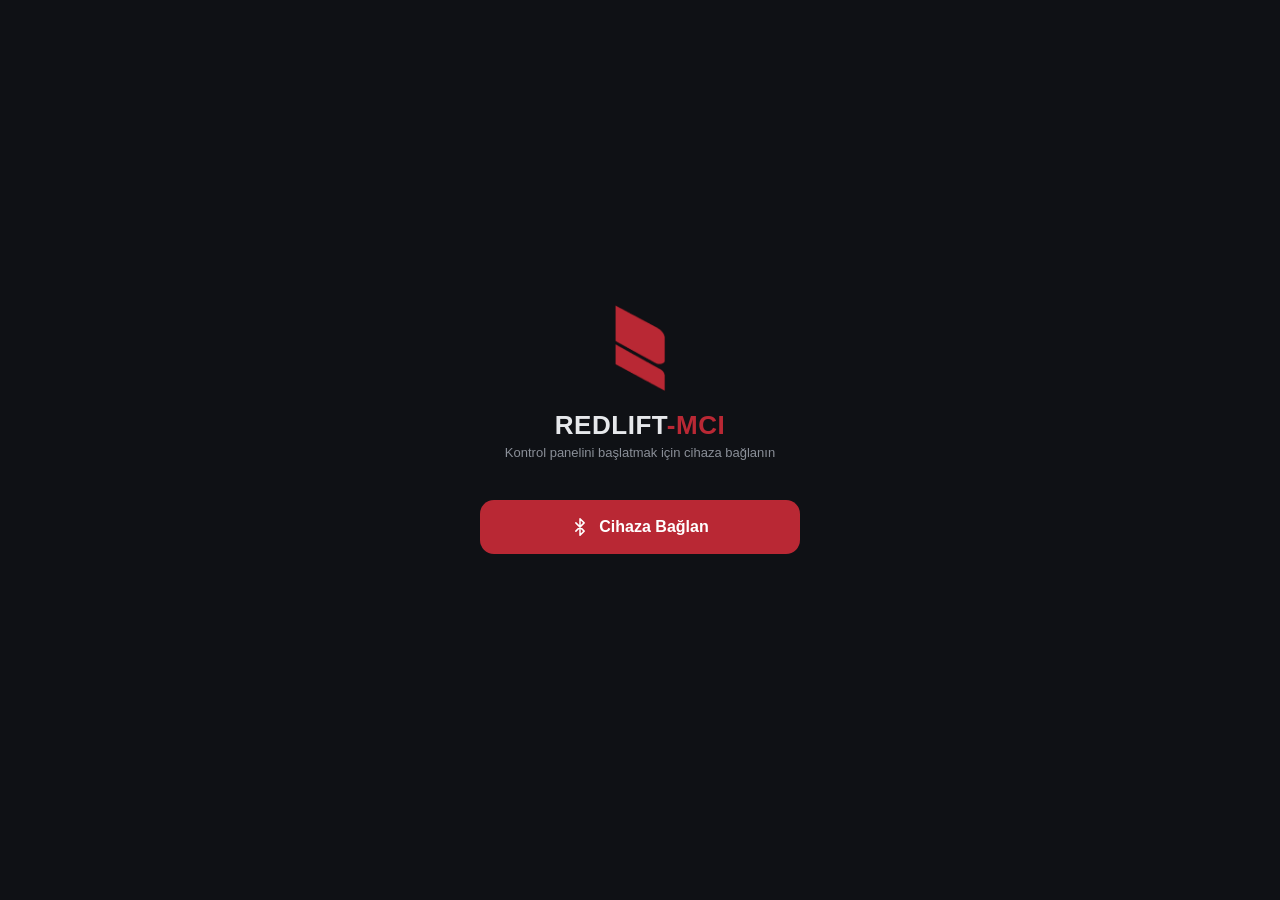
<file: index.html>
<!DOCTYPE html>
<html lang="tr">
<head>
<meta charset="UTF-8">
<meta name="viewport" content="width=device-width, initial-scale=1.0, maximum-scale=1.0, user-scalable=no">
<title>REDLIFT-MCI | Bağlantı</title>
<style>
  :root {
    --bg: #0f1115;
    --text: #e6e8eb;
    --muted: #8a8f98;
    --accent: #b92834;
    --danger: #ef4444;
    --safe: #6b7280; /* bağlantı yokken nötr/güvenli renk */
    --border: #262b33;
  }
  * { box-sizing: border-box; }
  html, body {
    margin: 0; padding: 0;
    width: 100%; height: 100%;
    min-height: 100dvh;
    background: var(--bg);
    color: var(--text);
    font-family: -apple-system, BlinkMacSystemFont, "Segoe UI", Roboto, sans-serif;
  }
  .wrap {
    min-height: 100dvh;
    display: flex; flex-direction: column;
    align-items: center; justify-content: center;
    padding: 24px; text-align: center;
  }
  .logo-mark { width: 52px; height: auto; margin-bottom: 18px; }
  .logo { font-size: 26px; font-weight: 700; margin-bottom: 4px; letter-spacing: 0.02em; }
  .logo span { color: var(--accent); }
  .subtitle { color: var(--muted); font-size: 13px; margin-bottom: 40px; }
  .connect-btn {
    width: 100%; max-width: 320px;
    display: flex; align-items: center; justify-content: center; gap: 10px;
    padding: 18px 24px; font-size: 16px; font-weight: 600;
    border: none; border-radius: 14px;
    background: var(--accent); color: white;
    cursor: pointer; transition: transform 0.1s ease;
  }
  .connect-btn svg { width: 18px; height: 18px; flex-shrink: 0; }
  .connect-btn:active { transform: scale(0.98); }
  .connect-btn:disabled { background: var(--safe); cursor: not-allowed; }
  .status { margin-top: 24px; font-size: 13px; color: var(--muted); min-height: 18px; }
  .status.error { color: var(--danger); }
  .status.ok { color: #22c55e; }
  .spinner {
    display: inline-block; width: 14px; height: 14px;
    border: 2px solid rgba(255,255,255,0.3); border-top-color: white;
    border-radius: 50%; animation: spin 0.7s linear infinite;
    margin-right: 8px; vertical-align: middle;
  }
  @keyframes spin { to { transform: rotate(360deg); } }
</style>
</head>
<body>
  <div class="wrap">
    <img class="logo-mark" src="./assets/redlift-mark.png" alt="REDLIFT">
    <div class="logo">REDLIFT<span>-MCI</span></div>
    <div class="subtitle">Kontrol panelini başlatmak için cihaza bağlanın</div>

    <button id="connectBtn" class="connect-btn">
      <svg viewBox="0 0 24 24" fill="none" stroke="currentColor" stroke-width="2" stroke-linecap="round" stroke-linejoin="round">
        <path d="M6.5 6.5 17.5 17.5 12 23V1l5.5 5.5L6.5 17.5"/>
      </svg>
      Cihaza Bağlan
    </button>

    <div id="status" class="status"></div>
  </div>

<script>
  // Cihaz adı hangi ön ekle başlıyorsa o klasöre yönlendirilir.
  const BASE_URL = 'https://bilgehancirak.github.io/REDLIFT-MCI';
  const DEVICE_ROUTES = [
    { prefix: 'BILAB-DSPM',   path: BASE_URL + '/DSPM' },
    { prefix: 'REDLIFT-WELD', path: BASE_URL + '/weldmac' },
    { prefix: 'REDLIFT-ROPE', path: BASE_URL + '/redRope' },
    { prefix: 'REDLIFT-ENC',  path: BASE_URL + '/enc' },
    { prefix: 'REDLIFT-ACU',  path: BASE_URL + '/acu' },
  ];

  const connectBtn = document.getElementById('connectBtn');
  const statusEl = document.getElementById('status');

  function setStatus(html, type) {
    statusEl.innerHTML = html;
    statusEl.className = 'status' + (type ? ' ' + type : '');
  }

  function resolveRoute(deviceName) {
    if (!deviceName) return null;
    return DEVICE_ROUTES.find(r => deviceName.startsWith(r.prefix)) || null;
  }

  async function connectToDevice() {
    if (!navigator.bluetooth) {
      setStatus('Bu tarayıcı Web Bluetooth desteklemiyor.', 'error');
      return;
    }

    connectBtn.disabled = true;
    setStatus('Cihaz seçimi bekleniyor...');

    try {
      const device = await navigator.bluetooth.requestDevice({
        filters: DEVICE_ROUTES.map(r => ({ namePrefix: r.prefix })),
        optionalServices: [
          // TODO: Gerçek Service UUID'lerini buraya ekle
          // 'xxxxxxxx-xxxx-xxxx-xxxx-xxxxxxxxxxxx'
        ]
      });

      const route = resolveRoute(device.name);
      if (!route) {
        setStatus('Tanınmayan cihaz: ' + (device.name || 'isimsiz'), 'error');
        connectBtn.disabled = false;
        return;
      }

      setStatus('<span class="spinner"></span>Bağlanılıyor: ' + device.name);
      await device.gatt.connect();

      // Sonraki açılışlarda otomatik yeniden bağlanma için sakla
      localStorage.setItem('redlift_last_device_id', device.id);
      localStorage.setItem('redlift_last_device_name', device.name);

      setStatus('Bağlandı: ' + device.name, 'ok');
      window.location.href = route.path;

    } catch (err) {
      if (err.name === 'NotFoundError') {
        setStatus('Cihaz seçilmedi.', 'error');
      } else {
        setStatus('Bağlantı hatası: ' + err.message, 'error');
      }
      connectBtn.disabled = false;
    }
  }

  connectBtn.addEventListener('click', connectToDevice);

  // Daha önce eşleşmiş cihaz varsa sayfa açılışında otomatik bağlan
  window.addEventListener('load', async () => {
    if (!navigator.bluetooth || !navigator.bluetooth.getDevices) return;

    const lastId = localStorage.getItem('redlift_last_device_id');
    if (!lastId) return;

    try {
      const devices = await navigator.bluetooth.getDevices();
      const known = devices.find(d => d.id === lastId);
      if (!known) return;

      const route = resolveRoute(known.name);
      if (!route) return;

      setStatus('Önceki cihaza otomatik bağlanılıyor: ' + known.name);
      await known.gatt.connect();
      window.location.href = route.path;
    } catch (err) {
      console.warn('Oto-bağlantı başarısız:', err);
    }
  });
</script>
</body>
</html>
</file>
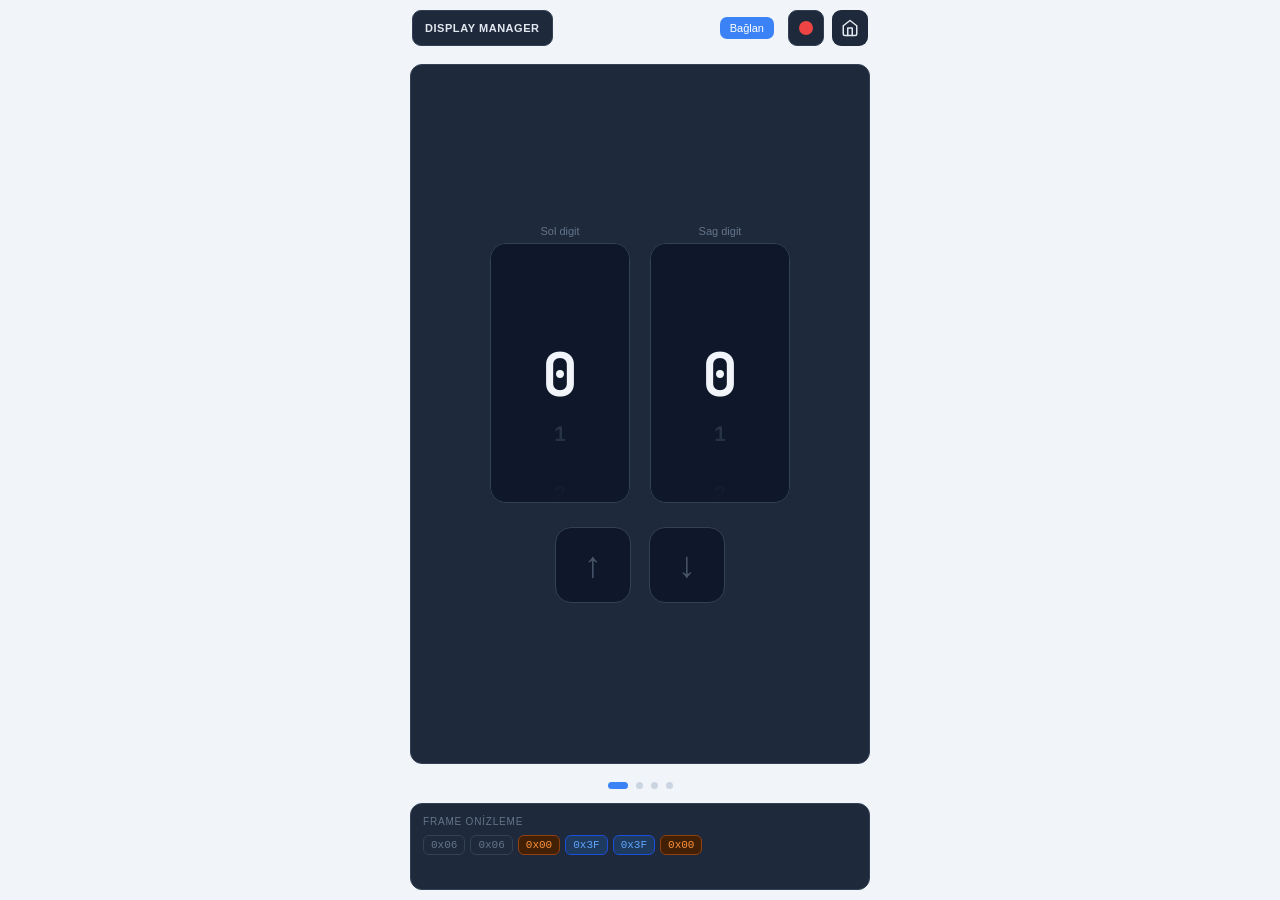
<file: DSPM/index.html>
<!DOCTYPE html>
<html lang="tr">
<head>
<meta charset="UTF-8">
<meta name="viewport" content="width=device-width, initial-scale=1.0, user-scalable=no, maximum-scale=1.0, viewport-fit=cover">
<title>Display Manager</title>
<link rel="preconnect" href="https://fonts.googleapis.com">
<link rel="preconnect" href="https://fonts.gstatic.com" crossorigin>
<link href="https://fonts.googleapis.com/css2?family=JetBrains+Mono:wght@500;700&display=swap" rel="stylesheet">
<style>
*{box-sizing:border-box;margin:0;padding:0}
html,body{
  height:100%; width:100%;
  overflow:hidden; overscroll-behavior:none;
}
body{
  font-family:-apple-system,BlinkMacSystemFont,'Segoe UI',sans-serif;
  background:#f1f5f9;color:#0f172a;
  height:100dvh; width:100vw;
  max-width:480px; margin:0 auto;
  display:flex; flex-direction:column;
}

/* ================= TOPBAR (sabit) ================= */
.topbar{
  display:flex; align-items:center; justify-content:space-between;
  flex-shrink:0;
  padding:10px 12px;
}
.topbar-left{display:flex; align-items:center; gap:7px;}
.topbar-title{
  font-size:11px; font-weight:700; letter-spacing:.05em; color:#e2e8f0;
  background:#1e293b; border:.5px solid #334155;
  height:36px; padding:0 12px; border-radius:9px;
  display:flex; align-items:center;
  box-sizing:border-box;
}
.home-btn{
  background:#1e293b;color:#e2e8f0;border:none;
  width:36px; height:36px; border-radius:9px;
  display:flex; align-items:center; justify-content:center;
  cursor:pointer; flex-shrink:0;
}
.home-btn:active{ transform:scale(.93); }
.conn-status-box{
  width:36px; height:36px; border-radius:9px;
  background:#1e293b; border:.5px solid #334155;
  display:flex; align-items:center; justify-content:center;
  flex-shrink:0;
}
.conn-status-led{
  width:14px; height:14px; border-radius:50%;
  background:#ef4444;
  animation:ledBlink 1s infinite;
}
.conn-status-led.on{
  background:#16a34a;
  animation:none;
}

@keyframes ledBlink{
  0%, 100% { opacity:1; }
  50% { opacity:0; }
}

.conn-fallback-btn{
  background:#3b82f6;color:#fff;border:none;
  padding:5px 10px;border-radius:7px;font-size:11px;cursor:pointer;
  display:none; margin-right:6px;
}
.conn-fallback-btn.show{display:inline-block}

/* ================= YATAY KAYDIRMA (pager) ================= */
.pager{
  flex:1;
  display:flex;
  overflow-x:auto;
  overflow-y:hidden;
  scroll-snap-type:x mandatory;
  -webkit-overflow-scrolling:touch;
}
.pager::-webkit-scrollbar{ display:none; }
.page{
  flex:0 0 100%;
  width:100%;
  scroll-snap-align:start;
  overflow-y:auto;
  padding:8px 10px;
  display:flex;
  flex-direction:column;
  gap:8px;
}

/* ================= DOTS (sabit, alt) ================= */
.dots{
  flex-shrink:0;
  display:flex; align-items:center; justify-content:center;
  gap:8px;
  padding:10px 0 14px;
}
.dot{
  width:7px; height:7px; border-radius:50%;
  background:#cbd5e1; border:none; cursor:pointer; padding:0;
  transition:all .2s;
}
.dot.active{ background:#3b82f6; width:20px; border-radius:4px; }
.frame-preview-bar{
  flex-shrink:0;
  padding:0 10px 10px;
}

/* ================= Kartlar ================= */
.card{
  background:#1e293b;border:.5px solid #334155;border-radius:12px;
  padding:12px;
}
.card-title{font-size:10px;font-weight:500;color:#64748b;text-transform:uppercase;letter-spacing:.08em;margin-bottom:8px}

.toggle-row{display:flex;gap:8px}
.toggle-group{flex:1;display:flex;border:.5px solid #334155;border-radius:9px;overflow:hidden}
.toggle-group button{flex:1;border:none;background:transparent;padding:9px 6px;font-size:13px;color:#64748b;cursor:pointer;transition:all .15s}
.toggle-group button.active{background:#3b82f6;color:#fff}

.digit-row{display:flex;align-items:center;justify-content:center;gap:14px; padding:6px 0;}
.control-card{
  flex:1;
  display:flex;
  flex-direction:column;
  align-items:center;
  justify-content:center;
  gap:24px;
}
.control-drums{
  display:flex;
  gap:20px;
  align-items:center;
  justify-content:center;
}
.control-dirs{
  display:flex;
  gap:18px;
}
.status-card{
  flex:1;
  display:flex;
  flex-direction:column;
  gap:16px;
}
.status-card .status-grid{
  flex:1;
  align-content:start;
}
.status-card .toggle-group{
  flex:0 0 44px;
  height:44px;
}
.status-divider{
  flex-shrink:0;
  height:1px;
  background:#334155;
  margin:2px 0;
}

.adv-card{
  flex:1;
  display:flex;
  flex-direction:column;
  justify-content:center;
  gap:14px;
}
.ctrl-byte-row{
  display:flex;
  gap:10px;
}
.ctrl-byte-col{
  flex:1;
  display:flex;
  flex-direction:column;
  align-items:center;
  gap:6px;
}
.ctrl-byte-label{
  font-size:10px;
  color:#64748b;
  font-weight:500;
  letter-spacing:.06em;
}
.ctrl-byte-input{
  width:100%;
  height:44px;
  text-align:center;
  background:#0f172a;
  border:.5px solid #334155;
  border-radius:9px;
  color:#e2e8f0;
  font-family:'JetBrains Mono',monospace;
  font-size:16px;
  font-weight:700;
  text-transform:uppercase;
}
.ctrl-byte-input:focus{
  outline:none;
  border-color:#3b82f6;
}

.status-card .toggle-group button{
  padding:0;
}
.drum-col{display:flex;flex-direction:column;align-items:center;gap:6px}
.drum-col-label{font-size:11px;color:#64748b}
.drum{width:140px;height:260px;overflow:hidden;border-radius:16px;border:.5px solid #334155;background:#0f172a;position:relative;cursor:grab;user-select:none}

.drum:active{cursor:grabbing}
.drum-inner{position:absolute;width:100%}
.drum-item{height:60px;display:flex;align-items:center;justify-content:center;font-size:20px;font-weight:700;color:#334155;font-family:'JetBrains Mono',monospace;transition:color .1s, font-size .1s}
.drum-item.active{color:#f1f5f9;font-size:60px}
.drum-fade-top{position:absolute;top:0;left:0;right:0;height:100px;background:linear-gradient(to bottom,#0f172a,transparent);pointer-events:none;z-index:2}
.drum-fade-bot{position:absolute;bottom:0;left:0;right:0;height:100px;background:linear-gradient(to top,#0f172a,transparent);pointer-events:none;z-index:2}
.drum-line.top{top:100px}
.drum-line.bot{bottom:100px}

.dir-col{display:flex;flex-direction:column;gap:8px;align-items:center;margin-left:2px}
.dir-col-label{font-size:11px;color:#64748b}
.dir-btn{width:76px;height:76px;border:.5px solid #334155;border-radius:16px;background:#0f172a;color:#475569;font-size:36px;cursor:pointer;display:flex;align-items:center;justify-content:center;transition:all .15s;line-height:1}
.dir-btn:active{transform:scale(.93)}
.dir-btn.on{background:#16a34a;border-color:#16a34a;color:#fff}

.status-grid{display:grid;grid-template-columns:1fr 1fr;gap:8px}
.status-btn{
  padding:12px 8px;border:.5px solid #334155;border-radius:11px;
  background:#0f172a;color:#94a3b8;font-size:12px;font-weight:600;
  cursor:pointer;text-align:center;transition:all .15s;letter-spacing:.03em;
  display:flex; flex-direction:column; align-items:center; gap:6px;
}
.status-btn svg{ width:22px; height:22px; flex-shrink:0; }
.status-btn:active{transform:scale(.96)}
.status-btn.on{background:#16a34a;border-color:#16a34a;color:#fff}
.status-btn.disabled{
  opacity:.35;
  cursor:not-allowed;
}
.status-btn.disabled:active{ transform:none; }

.frame-row{display:flex;flex-wrap:wrap;gap:5px;font-family:'Courier New',monospace;font-size:11px}
.byte-box{padding:3px 7px;border-radius:6px;border:.5px solid #334155;color:#64748b}
.byte-box.status{background:#422006;color:#fb923c;border-color:#92400e}
.byte-box.digit{background:#1e3a5f;color:#60a5fa;border-color:#1d4ed8}
.toast{font-size:11px;text-align:center;margin-top:6px;min-height:16px;transition:opacity .4s}

.adv-byte-row{margin-bottom:10px}
.adv-byte-label{font-size:10px;color:#64748b;margin-bottom:6px;font-weight:500;letter-spacing:.08em;text-transform:uppercase}
.adv-bits{display:flex;gap:4px}
.bit-btn{flex:1;height:40px;border:.5px solid #334155;border-radius:8px;background:#0f172a;color:#64748b;font-size:13px;font-family:'Courier New',monospace;cursor:pointer;display:flex;flex-direction:column;align-items:center;justify-content:center;gap:2px;transition:all .15s;padding:0;line-height:1}
.bit-btn.on{background:#16a34a;border-color:#16a34a;color:#fff}
.bit-btn:active{transform:scale(.93)}
.bit-idx{font-size:8px;opacity:.5}

.page-heading{font-size:12px;font-weight:700;color:#475569;text-transform:uppercase;letter-spacing:.08em;padding:2px 2px 0;}
</style>
</head>
<body>

<!-- ================= TOPBAR ================= -->
<div class="topbar">
  <div class="topbar-left">
  <div class="topbar-title">DISPLAY MANAGER</div>
</div>
<div style="display:flex; align-items:center; gap:8px;">
  <button class="conn-fallback-btn" id="connFallbackBtn">Bağlan</button>
  <div class="conn-status-box" id="connStatusBox" title="Bağlantı durumu">
    <span class="conn-status-led" id="connStatusLed"></span>
  </div>
  <button class="home-btn" id="homeBtn" aria-label="Ana Sayfa" title="Ana Sayfa">
    <svg width="18" height="18" viewBox="0 0 24 24" fill="none" stroke="currentColor" stroke-width="2" stroke-linecap="round" stroke-linejoin="round">
      <path d="M3 9l9-7 9 7v11a2 2 0 0 1-2 2H5a2 2 0 0 1-2-2z"/>
      <polyline points="9 22 9 12 15 12 15 22"/>
    </svg>
  </button>
</div>
</div>

<!-- ================= YATAY KAYDIRMALI SAYFALAR ================= -->
<div class="pager" id="pager">

  <!-- SAYFA 1: KONTROL -->
  <div class="page" id="page-0">
  <div class="card control-card">
    <div class="control-drums">
      <div class="drum-col">
        <div class="drum-col-label">Sol digit</div>
        <div class="drum" id="drum0">
          <div class="drum-fade-top"></div>
          <div class="drum-line top"></div>
          <div class="drum-inner" id="inner0"></div>
          <div class="drum-line bot"></div>
          <div class="drum-fade-bot"></div>
        </div>
      </div>
      <div class="drum-col">
        <div class="drum-col-label">Sag digit</div>
        <div class="drum" id="drum1">
          <div class="drum-fade-top"></div>
          <div class="drum-line top"></div>
          <div class="drum-inner" id="inner1"></div>
          <div class="drum-line bot"></div>
          <div class="drum-fade-bot"></div>
        </div>
      </div>
    </div>
    <div class="control-dirs">
      <button class="dir-btn" id="btn-up" onclick="toggleDir('up')">&#8593;</button>
<button class="dir-btn" id="btn-down" onclick="toggleDir('down')">&#8595;</button>
    </div>
  </div>
</div>
    
  

  <!-- SAYFA 2: DURUM BİTLERİ -->
  <!-- SAYFA 2: DURUM BİTLERİ -->
<div class="page" id="page-1">
  <div class="card status-card">
  <div class="toggle-group" id="tg-fmt">
    <button class="active" onclick="setOpt('fmt','A',this)">Format A</button>
    <button onclick="setOpt('fmt','B',this)">Format B</button>
  </div>
  <div class="status-divider"></div>
  <div class="status-grid" id="status-grid"></div>
</div>
</div>

  <!-- SAYFA 3: GELİŞMİŞ AYARLAR -->
  <!-- SAYFA 3: GELİŞMİŞ AYARLAR -->
<div class="page" id="page-2">
  <div class="card adv-card">
    <div class="adv-byte-row">
      <div class="adv-byte-label">STATUS_0</div>
      <div class="adv-bits" id="adv-s0"></div>
    </div>
    <div class="status-divider"></div>
    <div class="adv-byte-row" style="margin-bottom:0">
      <div class="adv-byte-label">STATUS_1</div>
      <div class="adv-bits" id="adv-s1"></div>
    </div>
  </div>
</div>

  <!-- SAYFA 4: AYARLAR -->
  <!-- SAYFA 4: AYARLAR -->
<!-- SAYFA 4: AYARLAR -->
<div class="page" id="page-3">
  <div class="page-heading">Ayarlar</div>
  <div class="card">
    <div class="card-title">Frame boyutu</div>
    <div class="toggle-group" id="tg-size">
      <button class="active" onclick="setOpt('size',6,this)">6 byte</button>
      <button onclick="setOpt('size',9,this)">9 byte</button>
    </div>
  </div>
  <div class="card">
    <div class="card-title">CTRL Byte'ları (9 byte modunda kullanılır)</div>
    <div class="ctrl-byte-row">
      <div class="ctrl-byte-col">
        <div class="ctrl-byte-label">CTRL_0</div>
        <input type="text" class="ctrl-byte-input" id="ctrl-byte-0" maxlength="2" value="FF">
      </div>
      <div class="ctrl-byte-col">
        <div class="ctrl-byte-label">CTRL_1</div>
        <input type="text" class="ctrl-byte-input" id="ctrl-byte-1" maxlength="2" value="FF">
      </div>
      <div class="ctrl-byte-col">
        <div class="ctrl-byte-label">CTRL_2</div>
        <input type="text" class="ctrl-byte-input" id="ctrl-byte-2" maxlength="2" value="FF">
      </div>
    </div>
  </div>
</div>

</div>

<!-- ================= DOTS ================= -->
<div class="dots" id="dots">
  <button class="dot active" data-page="0"></button>
  <button class="dot" data-page="1"></button>
  <button class="dot" data-page="2"></button>
  <button class="dot" data-page="3"></button>
</div>

<div class="frame-preview-bar">
  <div class="card" style="margin:0;">
    <div class="card-title">Frame onizleme</div>
    <div class="frame-row" id="frame-preview"></div>
    <div class="toast" id="toast" style="opacity:0"></div>
  </div>
</div>

<script>
// =====================================================================
// PAGER — yatay kaydırma + nokta senkronizasyonu
// =====================================================================
const pager = document.getElementById('pager');
const dots = Array.from(document.querySelectorAll('.dot'));

function goToPage(index) {
  const page = document.getElementById('page-' + index);
  pager.scrollTo({ left: page.offsetLeft, behavior: 'smooth' });
}

dots.forEach(dot => {
  dot.addEventListener('click', () => goToPage(Number(dot.dataset.page)));
});

let scrollTimeout;
pager.addEventListener('scroll', () => {
  clearTimeout(scrollTimeout);
  scrollTimeout = setTimeout(() => {
    const index = Math.round(pager.scrollLeft / pager.clientWidth);
    dots.forEach((d, i) => d.classList.toggle('active', i === index));
  }, 60);
});

// =====================================================================
// ANA SAYFAYA DÖN — BLE bağlantısını kesip yönlendir
// =====================================================================
document.getElementById('homeBtn').addEventListener('click', () => {
  if (bleDevice && bleDevice.gatt.connected) {
    bleDevice.gatt.disconnect();
  }
  window.location.href = '../';
});

// =====================================================================
// BLE — OTOMATİK YENİDEN BAĞLANMA
// =====================================================================
const SERVICE_UUID        = '12345678-1234-1234-1234-123456789abc';
const CHARACTERISTIC_UUID = 'abcd1234-ab12-cd34-ef56-abcdef123456';

let bleDevice         = null;
let bleCharacteristic = null;
let connected         = false;
let sendTimer         = null;

const connStatusLed = document.getElementById('connStatusLed');
const connFallbackBtn = document.getElementById('connFallbackBtn');

async function connectToDevice(device) {
  try {
    device.addEventListener('gattserverdisconnected', onDisconnected);
    const server  = await device.gatt.connect();
    const service = await server.getPrimaryService(SERVICE_UUID);
    bleCharacteristic = await service.getCharacteristic(CHARACTERISTIC_UUID);
    bleDevice = device;
    connected = true;
    updateConnUI();
  } catch (err) {
    showToast('Bağlantı hatası: ' + err.message, '#f87171');
    connected = false;
    updateConnUI();
  }
}

async function tryAutoReconnect() {
  const savedId = localStorage.getItem('redlift_last_device_id');
  if (!savedId || !navigator.bluetooth.getDevices) {
    updateConnUI();
    return;
  }
  try {
    const knownDevices = await navigator.bluetooth.getDevices();
    const match = knownDevices.find(d => d.id === savedId);
    if (match) {
      await connectToDevice(match);
    } else {
      updateConnUI();
    }
  } catch (err) {
    console.error('Otomatik bağlantı hatası:', err);
    updateConnUI();
  }
}

connFallbackBtn.addEventListener('click', async () => {
  try {
    const device = await navigator.bluetooth.requestDevice({
      filters: [{ name: 'BILAB-DSPM' }],
      optionalServices: [SERVICE_UUID]
    });
    localStorage.setItem('redlift_last_device_id', device.id);
    await connectToDevice(device);
  } catch (err) {
    showToast('HATA: ' + err.message, '#f87171');
  }
});

function onDisconnected() {
  connected = false;
  bleCharacteristic = null;
  updateConnUI();
  showToast('BAĞLANTI KESİLDİ', '#f87171');
}

function updateConnUI() {
  connStatusLed.classList.toggle('on', connected);
  connFallbackBtn.classList.toggle('show', !connected);
}

// =====================================================================
// AUTO SEND (debounce 150ms)
// =====================================================================
function scheduleAutoSend() {
  if (!connected || !bleCharacteristic) return;
  clearTimeout(sendTimer);
  sendTimer = setTimeout(doSend, 150);
}

async function doSend() {
  if (!connected || !bleCharacteristic) return;
  try {
    await bleCharacteristic.writeValue(new Uint8Array(buildFrame()));
  } catch (err) {
    showToast('HATA: ' + err.message, '#f87171');
  }
}

// =====================================================================
// STATE
// =====================================================================
let cfg    = { size: 6, fmt: 'A' };
let ctrlBytes = [0xFF, 0xFF, 0xFF]; // CTRL_0, CTRL_1, CTRL_2 (sadece 9 byte modunda)
let digits = [0, 0];
let s0 = 0, s1 = 0;

const FORMAT_DEFS = {
  A: {
    s0_const: 0x00,
    status: [
      { key:'oss',        label:'OSS',        s0bits:[0], s1bits:[7] },
      { key:'overload',   label:'OVERLOAD',   s0bits:[],  s1bits:[6] },
      { key:'fire',       label:'FIRE',       s0bits:[],  s1bits:[0] },
      { key:'emergency',  label:'EMERGENCY',  s0bits:[],  s1bits:[1] },
      { key:'earthquake', label:'EARTHQUAKE', s0bits:[3], s1bits:[]  },
      { key:'prc',        label:'PRC',        s0bits:[2], s1bits:[]  },
      { key:'dong',       label:'DONG',       s0bits:[],  s1bits:[2] },
      { key:'dingdong',   label:'DINGDONG',   s0bits:[],  s1bits:[3] },
    ],
    dir: { up: { s1: 4 }, down: { s1: 5 } }
  },
  B: {
    s0_const: 0x80,
    status: [
      { key:'oss',       label:'OSS',       s0bits:[0], s1bits:[] },
      { key:'fire',      label:'FIRE',      s0bits:[6], s1bits:[] },
      { key:'emergency', label:'EMERGENCY', s0bits:[5], s1bits:[] },
      { key:'prc',       label:'PRC',       s0bits:[2], s1bits:[] },
      { key:'ats',       label:'ATS',       s0bits:[1], s1bits:[] },
      { key:'dong',      label:'DONG',      s0bits:[],  s1bits:[2] },
      { key:'dingdong',  label:'DINGDONG',  s0bits:[],  s1bits:[3] },
    ],
    dir: { up: { s1: 0 }, down: { s1: 1 } }
  }
};

// Her durum için basit SVG ikon (stroke=currentColor, buton rengini otomatik alır)
const STATUS_ICONS = {
  oss: `<svg viewBox="0 0 24 24" fill="none" stroke="currentColor" stroke-width="2" stroke-linecap="round" stroke-linejoin="round"><circle cx="12" cy="12" r="10"/><line x1="4.9" y1="4.9" x2="19.1" y2="19.1"/></svg>`,
  overload: `<svg viewBox="0 0 24 24" fill="none" stroke="currentColor" stroke-width="2" stroke-linecap="round" stroke-linejoin="round"><path d="M12 2 L22 20 H2 Z"/><line x1="12" y1="9" x2="12" y2="14"/><circle cx="12" cy="17" r=".6" fill="currentColor" stroke="none"/></svg>`,
  fire: `<svg viewBox="0 0 24 24" fill="none" stroke="currentColor" stroke-width="2" stroke-linecap="round" stroke-linejoin="round"><path d="M12 2c1 3-2 4-2 7a4 4 0 0 0 8 0c0-1-.5-2-1-3 1 4-1 5-2 5 1-2-1-3-1-5-1 2-3 3-3 6a5 5 0 0 0 10 0c0-5-4-7-4-10z"/></svg>`,
  emergency: `<svg viewBox="0 0 24 24" fill="none" stroke="currentColor" stroke-width="2" stroke-linecap="round" stroke-linejoin="round"><path d="M10.3 3.9 1.8 18a2 2 0 0 0 1.7 3h17a2 2 0 0 0 1.7-3L13.7 3.9a2 2 0 0 0-3.4 0Z"/><line x1="12" y1="9" x2="12" y2="13"/><circle cx="12" cy="17" r=".6" fill="currentColor" stroke="none"/></svg>`,
  earthquake: `<svg viewBox="0 0 24 24" fill="none" stroke="currentColor" stroke-width="2" stroke-linecap="round" stroke-linejoin="round"><path d="M2 12h4l2-7 4 14 3-9 2 5h5"/></svg>`,
  prc: `<svg viewBox="0 0 24 24" fill="none" stroke="currentColor" stroke-width="2" stroke-linecap="round" stroke-linejoin="round"><path d="M12 2 4 6v6c0 5 3.5 8.5 8 10 4.5-1.5 8-5 8-10V6z"/></svg>`,
  ats: `<svg viewBox="0 0 24 24" fill="none" stroke="currentColor" stroke-width="2" stroke-linecap="round" stroke-linejoin="round"><path d="M17 2l4 4-4 4"/><path d="M3 11V9a4 4 0 0 1 4-4h14"/><path d="M7 22l-4-4 4-4"/><path d="M21 13v2a4 4 0 0 1-4 4H3"/></svg>`,
  dong: `<svg viewBox="0 0 24 24" fill="none" stroke="currentColor" stroke-width="2" stroke-linecap="round" stroke-linejoin="round"><path d="M18 8a6 6 0 0 0-12 0c0 7-3 9-3 9h18s-3-2-3-9"/><path d="M13.7 21a2 2 0 0 1-3.4 0"/></svg>`,
  dingdong: `<svg viewBox="0 0 24 24" fill="none" stroke="currentColor" stroke-width="2" stroke-linecap="round" stroke-linejoin="round"><path d="M18 8a6 6 0 0 0-12 0c0 7-3 9-3 9h18s-3-2-3-9"/><path d="M13.7 21a2 2 0 0 1-3.4 0"/><path d="M12 2v1"/></svg>`,
};

const ALL_STATUS_ITEMS = [
  { key:'oss',        label:'OSS' },
  { key:'overload',   label:'OVERLOAD' },
  { key:'fire',       label:'FIRE' },
  { key:'emergency',  label:'EMERGENCY' },
  { key:'earthquake', label:'EARTHQUAKE' },
  { key:'prc',        label:'PRC' },
  { key:'ats',        label:'ATS' },
  { key:'dong',       label:'DONG' },
  { key:'dingdong',   label:'DINGDONG' },
];

const CHARS = [
  {c:'0',b:0x3F},{c:'1',b:0x06},{c:'2',b:0x5B},{c:'3',b:0x4F},
  {c:'4',b:0x66},{c:'5',b:0x6D},{c:'6',b:0x7D},{c:'7',b:0x07},
  {c:'8',b:0x7F},{c:'9',b:0x6F},{c:'A',b:0x77},{c:'B',b:0x91},
  {c:'C',b:0x39},{c:'D',b:0x92},{c:'E',b:0x79},{c:'F',b:0x71},
  {c:'G',b:0x93},{c:'H',b:0x76},{c:'I',b:0x94},{c:'J',b:0x1E},
  {c:'K',b:0x95},{c:'L',b:0x38},{c:'M',b:0x96},{c:'N',b:0x97},
  {c:'O',b:0x98},{c:'P',b:0x73},{c:'Q',b:0x99},{c:'R',b:0x9A},
  {c:'S',b:0x9B},{c:'T',b:0x9C},{c:'U',b:0x3E},{c:'V',b:0x9D},
  {c:'W',b:0x9E},{c:'X',b:0x9F},{c:'Y',b:0xA0},{c:'Z',b:0xA1},
  {c:'-',b:0x40},{c:' ',b:0x00}
];

function buildFrame() {
  const d1 = CHARS[digits[0]].b;
  const d2 = CHARS[digits[1]].b;
  if (cfg.size === 6) return [0x06, 0x06, s0, d1, d2, s1];
  return [ctrlBytes[0], ctrlBytes[1], ctrlBytes[2], 0x06, 0x06, s0, d1, d2, s1];
}

function h(n) { return '0x' + n.toString(16).toUpperCase().padStart(2,'0'); }

function update() {
  const frame   = buildFrame();
  const labels6 = ['CTRL_0','CTRL_1','STATUS_0','DIGIT_1','DIGIT_2','STATUS_1'];
  const labels9 = ['CTRL_0','CTRL_1','CTRL_2','CTRL_3','CTRL_4','STATUS_0','DIGIT_1','DIGIT_2','STATUS_1'];
  const types6  = ['','','status','digit','digit','status'];
  const types9  = ['','','','','','status','digit','digit','status'];
  const labels  = cfg.size === 6 ? labels6 : labels9;
  const types   = cfg.size === 6 ? types6  : types9;
  document.getElementById('frame-preview').innerHTML =
    frame.map((b,i) =>
      `<span class="byte-box ${types[i]}" title="${labels[i]}">${h(b)}</span>`
    ).join('');

  syncStatusBtns();
  syncDirBtns();
  syncAdvBits();
  scheduleAutoSend();
}

function buildStatusGrid() {
  const grid = document.getElementById('status-grid');
  grid.innerHTML = '';
  const currentDefs = FORMAT_DEFS[cfg.fmt].status;

  ALL_STATUS_ITEMS.forEach(item => {
    const def = currentDefs.find(d => d.key === item.key);
    const btn = document.createElement('button');
    btn.className   = 'status-btn';
    btn.innerHTML   = (STATUS_ICONS[item.key] || '') + `<span>${item.label}</span>`;
    btn.dataset.key = item.key;

    if (!def) {
      // Bu format bu durumu desteklemiyor: pasif göster, kaybetme.
      btn.classList.add('disabled');
      btn.disabled = true;
    } else {
      btn.onclick = () => {
        const isOn = def.s0bits.every(b => (s0 >> b) & 1) &&
                     def.s1bits.every(b => (s1 >> b) & 1);
        const val = isOn ? 0 : 1;
        def.s0bits.forEach(b => { if(val) s0 |= (1<<b); else s0 &= ~(1<<b); });
        def.s1bits.forEach(b => { if(val) s1 |= (1<<b); else s1 &= ~(1<<b); });
        update();
      };
    }
    grid.appendChild(btn);
  });
}

function syncStatusBtns() {
  const currentDefs = FORMAT_DEFS[cfg.fmt].status;
  ALL_STATUS_ITEMS.forEach(item => {
    const btn = document.querySelector(`.status-btn[data-key="${item.key}"]`);
    if (!btn) return;
    const def = currentDefs.find(d => d.key === item.key);
    if (!def) {
      btn.classList.remove('on');
      return;
    }
    const total = def.s0bits.length + def.s1bits.length;
    const isOn  = total > 0 &&
                  def.s0bits.every(b => (s0 >> b) & 1) &&
                  def.s1bits.every(b => (s1 >> b) & 1);
    btn.classList.toggle('on', isOn);
  });
}

function toggleDir(dir) {
  const def      = FORMAT_DEFS[cfg.fmt].dir;
  const bit      = def[dir].s1;
  const otherBit = def[dir === 'up' ? 'down' : 'up'].s1;
  const isOn     = (s1 >> bit) & 1;
  if (isOn) { s1 &= ~(1 << bit); }
  else       { s1 |= (1 << bit); s1 &= ~(1 << otherBit); }
  update();
}

function syncDirBtns() {
  const def = FORMAT_DEFS[cfg.fmt].dir;
  document.getElementById('btn-up').classList.toggle('on',   !!((s1 >> def.up.s1)   & 1));
  document.getElementById('btn-down').classList.toggle('on', !!((s1 >> def.down.s1) & 1));
}

function setOpt(key, val, btn) {
  cfg[key] = val;
  const grp = key === 'size' ? 'tg-size' : 'tg-fmt';
  document.querySelectorAll('#' + grp + ' button').forEach(b => b.classList.remove('active'));
  btn.classList.add('active');
  if (key === 'fmt') {
    s0 = FORMAT_DEFS[val].s0_const;
    s1 = 0;
    buildStatusGrid();
  }
  update();
}

function buildAdvBits() {
  ['s0', 's1'].forEach(which => {
    const el = document.getElementById('adv-' + which);
    el.innerHTML = '';
    for (let bit = 7; bit >= 0; bit--) {
      const btn = document.createElement('button');
      btn.className       = 'bit-btn';
      btn.dataset.which   = which;
      btn.dataset.bit     = bit;
      btn.innerHTML       = `<span class="bit-val">0</span><span class="bit-idx">${bit}</span>`;
      btn.onclick = () => {
        if (which === 's0') s0 ^= (1 << bit);
        else                s1 ^= (1 << bit);
        update();
      };
      el.appendChild(btn);
    }
  });
}

function syncAdvBits() {
  ['s0', 's1'].forEach(which => {
    const val = which === 's0' ? s0 : s1;
    for (let bit = 7; bit >= 0; bit--) {
      const btn = document.querySelector(`.bit-btn[data-which="${which}"][data-bit="${bit}"]`);
      if (!btn) continue;
      const v = (val >> bit) & 1;
      btn.classList.toggle('on', v === 1);
      btn.querySelector('.bit-val').textContent = v;
    }
  });
}

function showToast(msg, color) {
  const t = document.getElementById('toast');
  if (!t) return;
  t.style.color = color; t.style.opacity = '1'; t.textContent = msg;
  setTimeout(() => { t.style.opacity = '0'; }, 3000);
}

function setupDrum(idx) {
  const drum  = document.getElementById('drum' + idx);
  const inner = document.getElementById('inner' + idx);
  const n     = CHARS.length;
  const ITEM_H = 60;
  const OFFSET = 100;
  inner.innerHTML = CHARS.map((ch, i) =>
    `<div class="drum-item" data-i="${i}">${ch.c === ' ' ? '_' : ch.c}</div>`
  ).join('');

  function render(active) {
    digits[idx] = ((active % n) + n) % n;
    inner.style.transform = `translateY(${OFFSET - digits[idx] * ITEM_H}px)`;
    inner.querySelectorAll('.drum-item').forEach((el, i) => {
      el.classList.toggle('active', i === digits[idx]);
    });
    update();
  }

  let startY = 0, startIdx = 0, dragging = false, curIdx = 0;

  drum.addEventListener('mousedown', e => {
    dragging = true; startY = e.clientY; startIdx = digits[idx];
    inner.style.transition = 'none'; e.preventDefault();
  });
  window.addEventListener('mousemove', e => {
    if (!dragging) return;
    curIdx = startIdx + Math.round((startY - e.clientY) / ITEM_H);
    render(curIdx);
  });
  window.addEventListener('mouseup', () => {
    if (!dragging) return;
    dragging = false;
    render(curIdx);
  });
  drum.addEventListener('touchstart', e => {
    dragging = true; startY = e.touches[0].clientY; startIdx = digits[idx];
    inner.style.transition = 'none';
  }, { passive: true });
  drum.addEventListener('touchmove', e => {
    if (!dragging) return;
    curIdx = startIdx + Math.round((startY - e.touches[0].clientY) / ITEM_H);
    render(curIdx); e.preventDefault();
  }, { passive: false });
  drum.addEventListener('touchend', () => {
    dragging = false;
    inner.style.transition = 'transform .15s ease';
    render(curIdx);
  });
  drum.addEventListener('wheel', e => {
    e.preventDefault();
    curIdx = digits[idx] + (e.deltaY > 0 ? 1 : -1);
    inner.style.transition = 'transform .15s ease';
    render(curIdx);
  }, { passive: false });

  render(0);
}

// =====================================================================
// INIT
// =====================================================================
// =====================================================================
// CTRL BYTE — localStorage'a kaydetme/yükleme
// =====================================================================
const CTRL_BYTES_KEY = 'redlift_dspm_ctrl_bytes';

function loadCtrlBytes() {
  try {
    const saved = localStorage.getItem(CTRL_BYTES_KEY);
    if (saved) {
      const parsed = JSON.parse(saved);
      if (Array.isArray(parsed) && parsed.length === 3) {
        ctrlBytes = parsed;
      }
    }
  } catch (err) {
    console.error('CTRL byte yükleme hatası:', err);
  }
}

function saveCtrlBytes() {
  localStorage.setItem(CTRL_BYTES_KEY, JSON.stringify(ctrlBytes));
}

function setupCtrlByteInputs() {
  for (let i = 0; i < 3; i++) {
    const input = document.getElementById('ctrl-byte-' + i);
    input.value = ctrlBytes[i].toString(16).toUpperCase().padStart(2, '0');

    input.addEventListener('input', () => {
      // Sadece geçerli hex karakterlerine izin ver
      input.value = input.value.toUpperCase().replace(/[^0-9A-F]/g, '').slice(0, 2);
    });

    input.addEventListener('blur', () => {
      let val = parseInt(input.value, 16);
      if (isNaN(val)) val = 0;
      val = Math.max(0, Math.min(255, val));
      ctrlBytes[i] = val;
      input.value = val.toString(16).toUpperCase().padStart(2, '0');
      saveCtrlBytes();
      update();
    });
  }
}

loadCtrlBytes();
s0 = FORMAT_DEFS[cfg.fmt].s0_const;
buildStatusGrid();
buildAdvBits();
setupDrum(0);
setupDrum(1);
setupCtrlByteInputs();
update();
tryAutoReconnect();
</script>
</body>
</html>
</file>
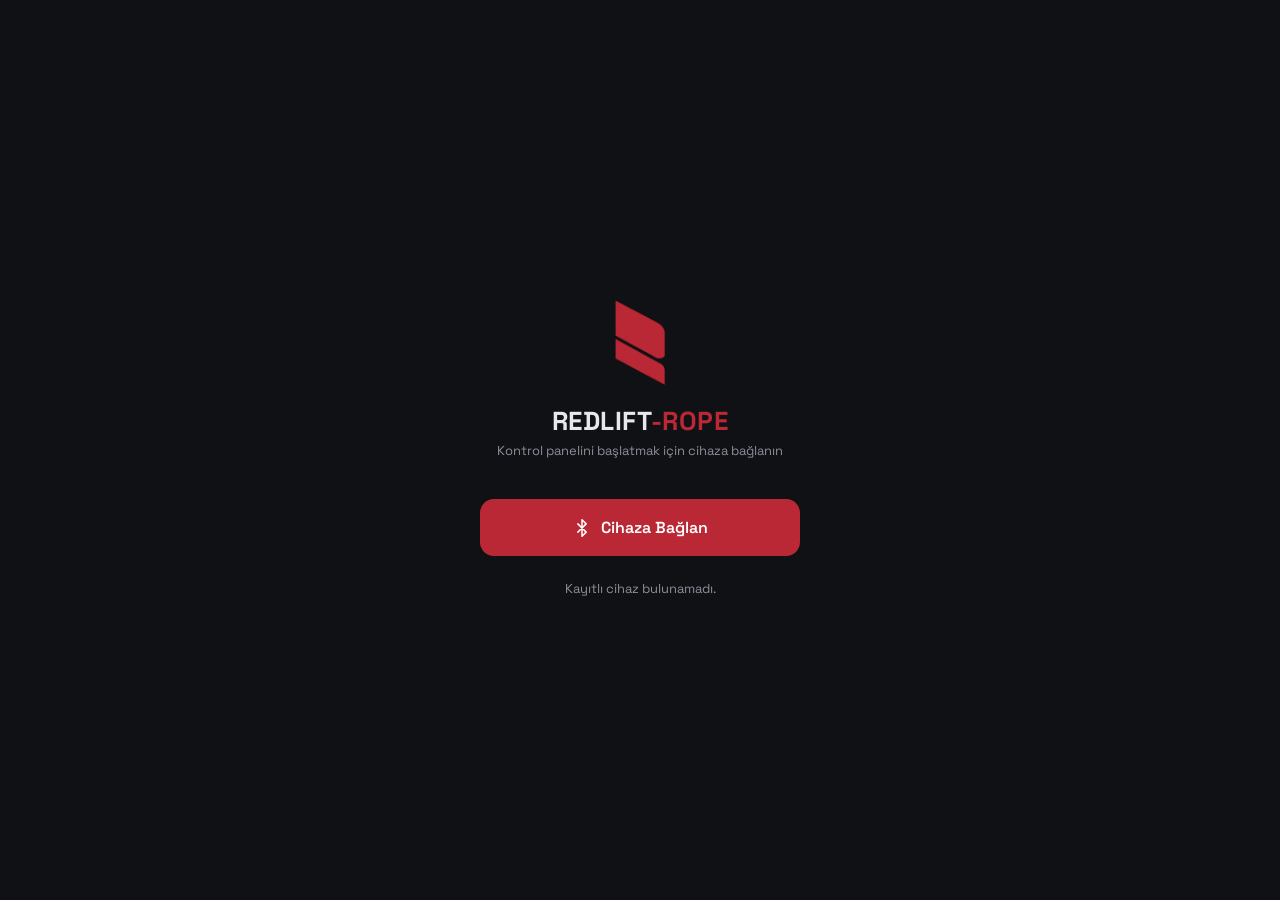
<file: redRope/index.html>
<!DOCTYPE html>
<html lang="tr">
<head>
<meta charset="UTF-8">
<meta name="viewport" content="width=device-width, initial-scale=1.0, maximum-scale=1.0, user-scalable=no">
<title>REDLIFT-ROPE | Kontrol Paneli</title>
<link rel="preconnect" href="https://fonts.googleapis.com">
<link href="https://fonts.googleapis.com/css2?family=Space+Grotesk:wght@500;600;700&family=JetBrains+Mono:wght@500;700&display=swap" rel="stylesheet">
<link rel="stylesheet" href="./style.css">
</head>
<body>

  <!-- Topbar -->
  <div class="topbar">
    <div class="topbar-brand">
      <div class="topbar-title">REDLIFT<span>-ROPE</span></div>
    </div>
    <div class="conn-info">
      <span class="conn-label" id="connLabel">Bağlantı yok</span>
      <span class="conn-status-led" id="connLed"></span>
    </div>
  </div>

  <!-- Pager -->
  <div class="pager" id="pager">

    <!-- PAGE 0: Ana Ekran -->
    <div class="page" id="page-0">

      <div class="card length-hero">
        <div class="length-target-badge" id="targetBadge">Hedef <span id="targetValue">0.00</span> mt</div>
        <div class="length-ring-wrap">
          <svg class="length-ring-svg" viewBox="0 0 220 220">
            <circle class="length-ring-track" cx="110" cy="110" r="96"></circle>
            <circle class="length-ring-fill" id="lengthRingFill" cx="110" cy="110" r="96"></circle>
          </svg>
          <div class="length-ring-percent-badge" id="percentBadge"><span id="percentValue">0.0</span>%</div>
          <div class="length-ring-center">
            <div class="length-ring-value"><span id="lengthValue">0.00</span></div>
          </div>
        </div>
      </div>

      <div class="card">
        <div class="caliper">
          <div class="caliper-readout" id="traverseFlag" style="left:96%;">
            <span id="traversePosValue">0</span><span class="unit">mm</span>
          </div>
          <div class="caliper-needle" id="traverseNeedle" style="left:96%;"></div>
          <div class="caliper-scale">
            <div class="caliper-fill" id="traverseFill" style="width:0%"></div>
          </div>
        </div>
      </div>

      <div class="gauge-grid">
        <div class="card gauge-card">
          <div class="gauge-ring-wrap">
            <svg class="gauge-ring-svg" viewBox="0 0 140 140">
              <circle class="gauge-ring-track" cx="70" cy="70" r="58"></circle>
              <circle class="gauge-ring-fill rpm-fill" id="rpmRingFill" cx="70" cy="70" r="58"></circle>
            </svg>
            <div class="gauge-ring-center">
              <div class="gauge-value"><span id="rpmValue">0.0</span></div>
              <div class="gauge-unit">rpm</div>
            </div>
          </div>
        </div>
        <div class="card gauge-card">
          <div class="gauge-ring-wrap">
            <svg class="gauge-ring-svg" viewBox="0 0 140 140">
              <circle class="gauge-ring-track" cx="70" cy="70" r="58"></circle>
              <circle class="gauge-ring-fill torque-fill" id="torqueRingFill" cx="70" cy="70" r="58"></circle>
            </svg>
            <div class="gauge-ring-center">
              <div class="gauge-value"><span id="torquePercent">0.0</span><span class="gauge-value-unit">%</span></div>
              <div class="gauge-unit"><span id="torqueStageLabel">K1</span><span class="gauge-sub" id="torqueNmSub"></span></div>
            </div>
          </div>
        </div>
      </div>

    </div>

    <!-- PAGE 1: Parametreler -->
    <div class="page" id="page-1">

      <div class="card">
        <div class="card-title">Sarım Parametreleri</div>

        <div class="param-row">
          <div>
            <div class="param-label">Halat Çapı</div>
            <div class="param-hint">mm</div>
          </div>
          <input type="number" step="0.1" class="param-input" id="paramRopeDiameter" data-addr="1">
        </div>

        <div class="param-row">
          <div>
            <div class="param-label">Hedef Metraj</div>
            <div class="param-hint">mt</div>
          </div>
          <input type="number" step="0.1" class="param-input" id="paramTargetLength" data-addr="2">
        </div>

        <div class="param-row">
          <div>
            <div class="param-label">Traverse / Makara Genişliği</div>
            <div class="param-hint">mm</div>
          </div>
          <input type="number" step="1" class="param-input" id="paramTraverseWidth" data-addr="3">
        </div>

        <div class="param-row">
          <div>
            <div class="param-label">Enkoder Kayma Toleransı</div>
            <div class="param-hint">mm — bu değeri aşan sapma slip alarmı üretir</div>
          </div>
          <input type="number" step="0.1" class="param-input" id="paramSlipTolerance" data-addr="9">
        </div>
      </div>

      <div class="card">
        <div class="card-title">Tork Kademesi Seç</div>
        <div class="torque-select-grid">
          <button class="torque-select-btn" id="stageBtn1" data-stage="1">
            <span class="torque-select-label">K1</span>
            <span class="torque-select-value" id="stageBtnValue1">0.0 Nm</span>
          </button>
          <button class="torque-select-btn" id="stageBtn2" data-stage="2">
            <span class="torque-select-label">K2</span>
            <span class="torque-select-value" id="stageBtnValue2">0.0 Nm</span>
          </button>
          <button class="torque-select-btn" id="stageBtn3" data-stage="3">
            <span class="torque-select-label">K3</span>
            <span class="torque-select-value" id="stageBtnValue3">0.0 Nm</span>
          </button>
          <button class="torque-select-btn" id="stageBtn4" data-stage="4">
            <span class="torque-select-label">K4</span>
            <span class="torque-select-value" id="stageBtnValue4">0.0 Nm</span>
          </button>
        </div>
      </div>

    </div>

    <!-- PAGE 2: Manuel Jog -->
    <div class="page" id="page-2">

      <div class="card">
        <div class="caliper">
          <div class="caliper-readout" id="jogFlag" style="left:96%;">
            <span id="jogPosValue">0</span><span class="unit">mm</span>
          </div>
          <div class="caliper-needle" id="jogNeedle" style="left:96%;"></div>
          <div class="caliper-scale">
            <div class="caliper-fill" id="jogFill" style="width:0%"></div>
          </div>
        </div>
      </div>

      <div class="jog-grid">
        <button class="jog-btn" id="jogLeft">
          <svg viewBox="0 0 24 24" fill="none" stroke="currentColor" stroke-width="2.5" stroke-linecap="round" stroke-linejoin="round"><path d="M15 18l-6-6 6-6"/></svg>
          SOLA
        </button>
        <button class="jog-btn" id="jogRight">
          <svg viewBox="0 0 24 24" fill="none" stroke="currentColor" stroke-width="2.5" stroke-linecap="round" stroke-linejoin="round"><path d="M9 18l6-6-6-6"/></svg>
          SAĞA
        </button>
      </div>

      <div class="jog-warning">Butona basılı tutunca traverse hareket eder, bıraktığınızda durur. Sarım devam ederken jog kullanılmamalıdır.</div>

      <div class="card">
        <div class="card-title">Traverse Kalibrasyon</div>
        <div class="param-hint" style="margin-bottom:10px;">Yeni makara takıldığında traverse'i mekanik uca götürüp burayı sıfır noktası olarak ayarlayın.</div>
        <button class="home-btn" id="btnTraverseHome">
          <svg viewBox="0 0 24 24" fill="none" stroke="currentColor" stroke-width="2" stroke-linecap="round" stroke-linejoin="round">
            <path d="M3 9l9-7 9 7v11a2 2 0 0 1-2 2H5a2 2 0 0 1-2-2z"/><path d="M9 22V12h6v10"/>
          </svg>
          Sıfır Noktasını Ayarla (Home)
        </button>
      </div>

    </div>

    <!-- PAGE 3: LOG -->
    <div class="page" id="page-3">

      <div class="alarm-tabs">
        <button class="alarm-tab active" id="alarmTabActive" data-tab="active">Aktif</button>
        <button class="alarm-tab" id="alarmTabHistory" data-tab="history">Geçmiş</button>
      </div>

      <div id="alarmList">
        <div class="alarm-empty">Aktif alarm yok</div>
      </div>

      <button class="alarm-reset-btn" id="btnAlarmReset" style="display:none;">
        <svg viewBox="0 0 24 24" fill="none" stroke="currentColor" stroke-width="2" stroke-linecap="round" stroke-linejoin="round">
          <path d="M3 12a9 9 0 1 0 3-6.7"/><path d="M3 4v5h5"/>
        </svg>
        Tüm Alarmları Temizle
      </button>

    </div>

    <!-- PAGE 4: Sistem -->
    <div class="page" id="page-4">

      <button class="servo-block" id="servoBlock1" data-servo="1">
        <div class="servo-block-icon">
          <svg viewBox="0 0 24 24" fill="none" stroke="currentColor" stroke-width="1.8" stroke-linecap="round" stroke-linejoin="round">
            <rect x="4" y="4" width="16" height="16" rx="2"></rect>
            <rect x="9" y="9" width="6" height="6"></rect>
            <path d="M9 2v2M15 2v2M9 20v2M15 20v2M2 9h2M2 15h2M20 9h2M20 15h2"></path>
          </svg>
        </div>
        <div class="servo-block-text">
          <div class="servo-block-title">Tambur Servo Sürücüsü</div>
          <div class="servo-block-sub">Parametreleri görüntüle</div>
        </div>
        <svg class="servo-block-chevron" viewBox="0 0 24 24" fill="none" stroke="currentColor" stroke-width="2" stroke-linecap="round" stroke-linejoin="round"><path d="M9 18l6-6-6-6"/></svg>
      </button>

      <button class="servo-block" id="servoBlock2" data-servo="2">
        <div class="servo-block-icon">
          <svg viewBox="0 0 24 24" fill="none" stroke="currentColor" stroke-width="1.8" stroke-linecap="round" stroke-linejoin="round">
            <rect x="4" y="4" width="16" height="16" rx="2"></rect>
            <rect x="9" y="9" width="6" height="6"></rect>
            <path d="M9 2v2M15 2v2M9 20v2M15 20v2M2 9h2M2 15h2M20 9h2M20 15h2"></path>
          </svg>
        </div>
        <div class="servo-block-text">
          <div class="servo-block-title">Traverse Servo Sürücüsü</div>
          <div class="servo-block-sub">Parametreleri görüntüle</div>
        </div>
        <svg class="servo-block-chevron" viewBox="0 0 24 24" fill="none" stroke="currentColor" stroke-width="2" stroke-linecap="round" stroke-linejoin="round"><path d="M9 18l6-6-6-6"/></svg>
      </button>

    </div>

  </div>

  <!-- Servo parametre listesi overlay -->
  <div class="servo-overlay" id="servoOverlay">
    <div class="servo-overlay-header">
      <button class="servo-overlay-back" id="servoOverlayBack">
        <svg viewBox="0 0 24 24" fill="none" stroke="currentColor" stroke-width="2" stroke-linecap="round" stroke-linejoin="round"><path d="M15 18l-6-6 6-6"/></svg>
      </button>
      <div class="servo-overlay-title" id="servoOverlayTitle">Servo Parametreleri</div>
    </div>
    <div class="servo-overlay-body" id="servoOverlayBody"></div>
  </div>

  <!-- Bottom nav -->
  <div class="bottom-nav" id="bottomNav">
    <button class="nav-tab active" data-page="0">
      <svg viewBox="0 0 24 24" fill="none" stroke="currentColor" stroke-width="2" stroke-linecap="round" stroke-linejoin="round"><path d="M3 12l9-9 9 9"/><path d="M5 10v10h14V10"/></svg>
      Ana Ekran
    </button>
    <button class="nav-tab" data-page="1">
      <svg viewBox="0 0 24 24" fill="none" stroke="currentColor" stroke-width="2" stroke-linecap="round" stroke-linejoin="round"><circle cx="12" cy="12" r="3"/><path d="M19.4 15a1.65 1.65 0 0 0 .33 1.82l.06.06a2 2 0 1 1-2.83 2.83l-.06-.06a1.65 1.65 0 0 0-1.82-.33 1.65 1.65 0 0 0-1 1.51V21a2 2 0 0 1-4 0v-.09A1.65 1.65 0 0 0 9 19.4a1.65 1.65 0 0 0-1.82.33l-.06.06a2 2 0 1 1-2.83-2.83l.06-.06a1.65 1.65 0 0 0 .33-1.82 1.65 1.65 0 0 0-1.51-1H3a2 2 0 0 1 0-4h.09A1.65 1.65 0 0 0 4.6 9a1.65 1.65 0 0 0-.33-1.82l-.06-.06a2 2 0 1 1 2.83-2.83l.06.06a1.65 1.65 0 0 0 1.82.33H9a1.65 1.65 0 0 0 1-1.51V3a2 2 0 0 1 4 0v.09a1.65 1.65 0 0 0 1 1.51 1.65 1.65 0 0 0 1.82-.33l.06-.06a2 2 0 1 1 2.83 2.83l-.06.06a1.65 1.65 0 0 0-.33 1.82V9a1.65 1.65 0 0 0 1.51 1H21a2 2 0 0 1 0 4h-.09a1.65 1.65 0 0 0-1.51 1z"/></svg>
      Parametreler
    </button>
    <button class="nav-tab" data-page="2">
      <svg viewBox="0 0 24 24" fill="none" stroke="currentColor" stroke-width="2" stroke-linecap="round" stroke-linejoin="round"><path d="M5 9l-3 3 3 3"/><path d="M9 5l3-3 3 3"/><path d="M15 19l3 3 3-3"/><path d="M19 9l3 3-3 3"/><path d="M2 12h20"/><path d="M12 2v20"/></svg>
      Jog
    </button>
    <button class="nav-tab" data-page="3">
      <svg viewBox="0 0 24 24" fill="none" stroke="currentColor" stroke-width="2" stroke-linecap="round" stroke-linejoin="round"><path d="M10.29 3.86L1.82 18a2 2 0 0 0 1.71 3h16.94a2 2 0 0 0 1.71-3L13.71 3.86a2 2 0 0 0-3.42 0z"/><path d="M12 9v4"/><path d="M12 17h.01"/></svg>
      LOG
      <span class="nav-tab-badge" id="alarmBadge" style="display:none;"></span>
    </button>
    <button class="nav-tab" data-page="4">
      <svg viewBox="0 0 24 24" fill="none" stroke="currentColor" stroke-width="2" stroke-linecap="round" stroke-linejoin="round"><rect x="4" y="4" width="16" height="16" rx="2"></rect><rect x="9" y="9" width="6" height="6"></rect><path d="M9 2v2M15 2v2M9 20v2M15 20v2M2 9h2M2 15h2M20 9h2M20 15h2"></path></svg>
      Sistem
    </button>
  </div>

  <!-- Connection overlay -->
  <div class="connection-overlay" id="connectionOverlay">
    <img class="landing-logo-mark" src="../assets/redlift-mark.png" alt="REDLIFT">
    <div class="landing-logo">REDLIFT<span>-ROPE</span></div>
    <div class="landing-subtitle">Kontrol panelini başlatmak için cihaza bağlanın</div>

    <button class="overlay-connect-btn" id="btnManualConnect" style="display:none;">
      <svg viewBox="0 0 24 24" fill="none" stroke="currentColor" stroke-width="2" stroke-linecap="round" stroke-linejoin="round">
        <path d="M6.5 6.5 17.5 17.5 12 23V1l5.5 5.5L6.5 17.5"/>
      </svg>
      Cihaza Bağlan
    </button>

    <div class="landing-status" id="landingStatus">
      <span class="spinner" id="overlaySpinner"></span><span id="overlayMsg">Cihaza bağlanılıyor...</span>
      <div class="device-name" id="overlayDeviceName"></div>
    </div>
  </div>

  <script src="./app.js"></script>
</body>
</html>
</file>
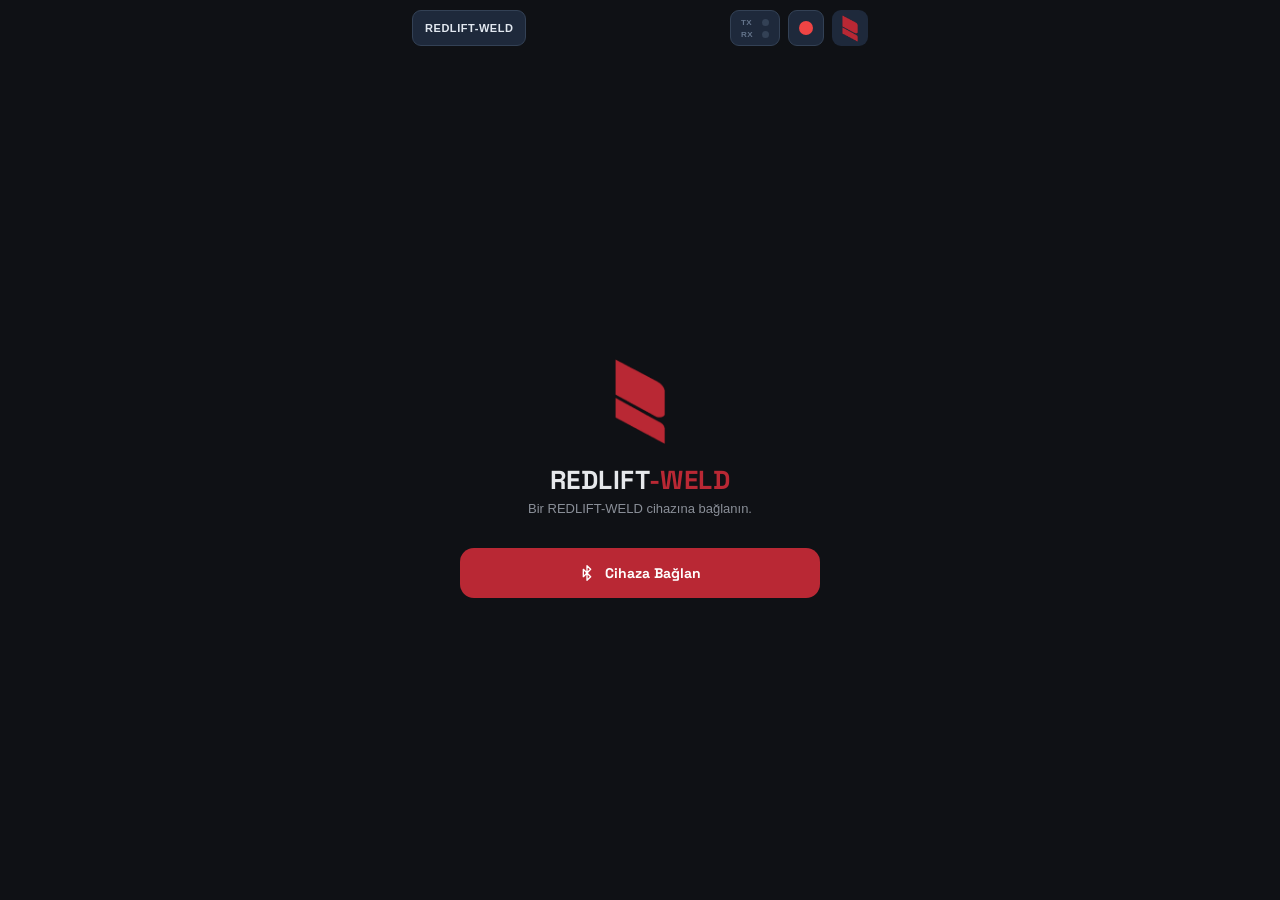
<file: weldmac/index.html>
<!DOCTYPE html>
<html lang="tr">
<head>
<meta charset="UTF-8">
<meta name="viewport" content="width=device-width, initial-scale=1.0, user-scalable=no, maximum-scale=1.0, viewport-fit=cover">
<title>REDLIFT-WELD | Kontrol</title>
<link rel="preconnect" href="https://fonts.googleapis.com">
<link rel="preconnect" href="https://fonts.gstatic.com" crossorigin>
<link href="https://fonts.googleapis.com/css2?family=Space+Grotesk:wght@600;700&family=JetBrains+Mono:wght@500;700&display=swap" rel="stylesheet">
<link rel="stylesheet" href="style.css">

</head>
<body>

<!-- ================= TOPBAR ================= -->
<div class="topbar">
  <div class="topbar-left">
    <div class="topbar-title">REDLIFT-WELD</div>
  </div>
  <div style="display:flex; align-items:center; gap:8px;">
    <div class="rxtx-box" title="RX / TX">
      <div class="rxtx-row"><span class="rxtx-label">TX</span><span class="rxtx-led" id="txLed"></span></div>
      <div class="rxtx-row"><span class="rxtx-label">RX</span><span class="rxtx-led rx" id="rxLed"></span></div>
    </div>
    <div class="conn-status-box" title="Bağlantı durumu">
      <span class="conn-status-led" id="connStatusLed"></span>
    </div>
    <button class="home-btn" id="homeBtn" aria-label="REDLIFT-MCI" title="REDLIFT-MCI">
      <img src="../assets/redlift-mark.png" alt="REDLIFT" class="home-btn-logo">
    </button>
  </div>
</div>

<!-- ================= YATAY KAYDIRMALI SAYFALAR ================= -->
<div class="pager" id="pager">

  <!-- SAYFA 1: KONTROL -->
  <div class="page" id="page-0">
    <div class="card control-card" id="normalControlCard">
      <div class="info-overlay" id="infoOverlay">
        <div class="info-popup">
          <div class="info-popup-header">
            <span class="info-popup-title" id="infoPopupTitle">EUP1222 BİLGİ</span>
            <button class="info-popup-close" id="closeInfoPopup" aria-label="Kapat">
              <svg width="15" height="15" viewBox="0 0 24 24" fill="none" stroke="currentColor" stroke-width="2" stroke-linecap="round" stroke-linejoin="round">
                <line x1="18" y1="6" x2="6" y2="18"/>
                <line x1="6" y1="6" x2="18" y2="18"/>
              </svg>
            </button>
          </div>
          <div class="info-popup-body" id="infoPopupBody"></div>
        </div>
      </div>

      <div class="process-step-header">
        <span class="line left"></span>
        <span class="process-step-label" id="processStepLabel">BEKLEME MODU</span>
        <span class="line right"></span>
      </div>

      <div class="process-body">
        <span class="process-temp-value" id="processCurrentTemp">--.-</span>
      </div>

      <div class="process-target-row passive" id="processTargetRow">
        <div class="process-step-header">
          <span class="line left"></span>
          <span class="process-step-label">Hedef Sıcaklık</span>
          <span class="line right"></span>
        </div>
        <div class="process-target-value-row">
          <span class="process-target-value" id="processTargetTemp">--.-°C</span>
          <span class="process-target-tolerance" id="processTargetTolerance">±--</span>
          <button class="temp-actions-toggle" id="tempActionsToggle" aria-label="Bağlantı ve ayarları göster">
            <svg viewBox="0 0 24 24" fill="none" stroke="currentColor" stroke-width="2" stroke-linecap="round" stroke-linejoin="round">
              <polyline points="6 9 12 15 18 9"/>
            </svg>
          </button>
        </div>
      </div>

      <div class="temp-actions" id="tempActionsGroup">
        <button class="temp-action-box" id="tempInfoBtn" aria-label="Bilgi">
          <svg viewBox="0 0 24 24" fill="none" stroke="currentColor" stroke-width="2" stroke-linecap="round" stroke-linejoin="round">
            <circle cx="12" cy="12" r="10"/>
            <line x1="12" y1="16" x2="12" y2="12"/>
            <line x1="12" y1="8" x2="12.01" y2="8"/>
          </svg>
          <span class="temp-action-label">Bilgi</span>
        </button>
        <button class="temp-action-box" id="tempSettingsBtn" aria-label="Parametreler">
          <svg viewBox="0 0 24 24" fill="none" stroke="currentColor" stroke-width="2" stroke-linecap="round" stroke-linejoin="round">
            <circle cx="12" cy="12" r="3"/>
            <path d="M19.4 15a1.65 1.65 0 0 0 .33 1.82l.06.06a2 2 0 1 1-2.83 2.83l-.06-.06a1.65 1.65 0 0 0-1.82-.33 1.65 1.65 0 0 0-1 1.51V21a2 2 0 0 1-4 0v-.09A1.65 1.65 0 0 0 9 19.4a1.65 1.65 0 0 0-1.82.33l-.06.06a2 2 0 1 1-2.83-2.83l.06-.06a1.65 1.65 0 0 0 .33-1.82 1.65 1.65 0 0 0-1.51-1H3a2 2 0 0 1 0-4h.09A1.65 1.65 0 0 0 4.6 9a1.65 1.65 0 0 0-.33-1.82l-.06-.06a2 2 0 1 1 2.83-2.83l.06.06a1.65 1.65 0 0 0 1.82.33H9a1.65 1.65 0 0 0 1-1.51V3a2 2 0 0 1 4 0v.09a1.65 1.65 0 0 0 1 1.51 1.65 1.65 0 0 0 1.82-.33l.06-.06a2 2 0 1 1 2.83 2.83l-.06.06a1.65 1.65 0 0 0-.33 1.82V9a1.65 1.65 0 0 0 1.51 1H21a2 2 0 0 1 0 4h-.09a1.65 1.65 0 0 0-1.51 1z"/>
          </svg>
          <span class="temp-action-label">Ayarlar</span>
        </button>
        <button class="temp-action-box" id="tempLiveBtn" aria-label="Canlı İzle">
          <svg viewBox="0 0 24 24" fill="none" stroke="currentColor" stroke-width="2" stroke-linecap="round" stroke-linejoin="round">
            <polyline points="22 12 18 12 15 21 9 3 6 12 2 12"/>
          </svg>
          <span class="temp-action-label">Canlı İzle</span>
        </button>
      </div>

      <div class="process-remaining" id="processRemainingWrap" style="display:none;">
        <span class="process-remaining-label">Kalan Süre</span>
        <span class="process-remaining-value" id="processRemainingTime">--:--</span>
      </div>

      <div class="control-buttons">
        <div class="control-buttons-left" id="startButtonsWrap">
          <button class="ctrl-btn preheat" id="btnPreheat">
            <svg width="18" height="18" viewBox="0 0 24 24" fill="none" stroke="currentColor" stroke-width="2" stroke-linecap="round" stroke-linejoin="round">
              <path d="M14 4v10.54a4 4 0 1 1-4 0V4a2 2 0 0 1 4 0Z"/>
            </svg>
            ÖN ISITMA
          </button>
          <button class="ctrl-btn process" id="btnProcess">
            <svg width="18" height="18" viewBox="0 0 24 24" fill="none" stroke="currentColor" stroke-width="2" stroke-linecap="round" stroke-linejoin="round">
              <polygon points="5 3 19 12 5 21 5 3"/>
            </svg>
            PROSES
          </button>
        </div>
        <button class="ctrl-btn stop" id="btnStop">
          <svg width="18" height="18" viewBox="0 0 24 24" fill="none" stroke="currentColor" stroke-width="2" stroke-linecap="round" stroke-linejoin="round">
            <rect x="5" y="5" width="14" height="14" rx="2"/>
          </svg>
          DURDUR
        </button>
      </div>
    </div>
  </div>

  <!-- SAYFA 2: ARIZA KAYITLARI -->
  <div class="page" id="page-1">
    <div class="card logs-card">
      <div class="card-title">Arıza Kayıtları</div>

      <div class="placeholder-card hero-loading" id="logsLoading">
        <span class="loading-text">Kayıtlar Alınıyor</span>
        <span class="ring-progress-percent" id="logsProgressPercent">%0</span>
        <div class="ring-progress-circle">
          <svg class="ring-progress-svg" width="176" height="176" viewBox="0 0 176 176">
            <circle class="ring-progress-track" cx="88" cy="88" r="78"/>
            <circle class="ring-progress-fill" id="logsProgressRingFill" cx="88" cy="88" r="78"/>
          </svg>
          <span class="ring-progress-count" id="logsLoadingProgress">0 / 0</span>
        </div>
      </div>

      <div class="placeholder-card fw-error" id="logsError" style="display:none;">
        <span id="logsErrorText">Kayıtlar alınamadı.</span>
        <button class="fw-retry-btn" id="logsRetryBtn">Tekrar Dene</button>
      </div>

      <div class="logs-content" id="logsContent" style="display:none;">
        <div class="logs-tabs">
          <button class="logs-tab active" data-logs-tab="active">
            <svg class="logs-tab-icon" viewBox="0 0 24 24" fill="none" stroke="currentColor" stroke-width="2" stroke-linecap="round" stroke-linejoin="round"><path d="m21.73 18-8-14a2 2 0 0 0-3.48 0l-8 14A2 2 0 0 0 4 21h16a2 2 0 0 0 1.73-3Z"/><line x1="12" y1="9" x2="12" y2="13"/><line x1="12" y1="17" x2="12.01" y2="17"/></svg>
            Aktif
          </button>
          <button class="logs-tab" data-logs-tab="history">
            <svg class="logs-tab-icon" viewBox="0 0 24 24" fill="none" stroke="currentColor" stroke-width="2" stroke-linecap="round" stroke-linejoin="round"><path d="M3 3v5h5"/><path d="M3.05 13A9 9 0 1 0 6 5.3L3 8"/><path d="M12 7v5l4 2"/></svg>
            Geçmiş
          </button>
        </div>

        <div class="logs-panel" id="logsPanel-active">
          <div class="placeholder-card logs-empty" id="logsEmpty-active" style="display:none;">
            <svg class="logs-empty-icon" viewBox="0 0 24 24" fill="none" stroke="currentColor" stroke-width="1.6" stroke-linecap="round" stroke-linejoin="round"><circle cx="12" cy="12" r="10"/><polyline points="8 12 11 15 16 9"/></svg>
            <span>Aktif arıza bulunmuyor.</span>
          </div>
          <div class="logs-list" id="logsList-active" style="display:none;"></div>
        </div>

        <div class="logs-panel" id="logsPanel-history" style="display:none;">
          <div class="placeholder-card logs-empty" id="logsEmpty-history" style="display:none;">
            <svg class="logs-empty-icon" viewBox="0 0 24 24" fill="none" stroke="currentColor" stroke-width="1.6" stroke-linecap="round" stroke-linejoin="round"><path d="M3 3v5h5"/><path d="M3.05 13A9 9 0 1 0 6 5.3L3 8"/><path d="M12 7v5l4 2"/></svg>
            <span>Geçmiş kayıt bulunmuyor.</span>
          </div>
          <div class="logs-list" id="logsList-history" style="display:none;"></div>
          <button class="log-clear-history-btn" id="logClearHistoryBtn" style="display:none;">Tüm Geçmişi Sil</button>
        </div>
      </div>
    </div>
  </div>

  <!-- SAYFA 3: AYARLAR -->
  <!-- SAYFA 3: EMNİYET & SİSTEM GİRİŞLERİ -->
  <div class="page" id="page-2">
    <div class="card control-card">
      <div class="card-title">Emniyet &amp; Sistem Girişleri</div>

      <div class="param-card phase-power-card">
        <div class="section-header">Faz Girişleri (Şebeke)</div>
        <div class="phase-power-grid">
          <div class="phase-indicator" id="ioFaz1">
            <svg viewBox="0 0 24 24" fill="none" stroke="currentColor" stroke-width="2" stroke-linecap="round" stroke-linejoin="round"><polygon points="13 2 3 14 12 14 11 22 21 10 12 10 13 2"/></svg>
            <span class="phase-label">L1</span>
          </div>
          <div class="phase-indicator" id="ioFaz2">
            <svg viewBox="0 0 24 24" fill="none" stroke="currentColor" stroke-width="2" stroke-linecap="round" stroke-linejoin="round"><polygon points="13 2 3 14 12 14 11 22 21 10 12 10 13 2"/></svg>
            <span class="phase-label">L2</span>
          </div>
          <div class="phase-indicator" id="ioFaz3">
            <svg viewBox="0 0 24 24" fill="none" stroke="currentColor" stroke-width="2" stroke-linecap="round" stroke-linejoin="round"><polygon points="13 2 3 14 12 14 11 22 21 10 12 10 13 2"/></svg>
            <span class="phase-label">L3</span>
          </div>
        </div>
      </div>

      <div class="param-card">
        <div class="section-header">Emniyet Girişleri</div>
        <div class="io-row">
          <span class="io-icon" id="ioIconFazKoruma"><svg viewBox="0 0 24 24" fill="none" stroke="currentColor" stroke-width="2" stroke-linecap="round" stroke-linejoin="round"><path d="M12 22s8-4 8-10V5l-8-3-8 3v7c0 6 8 10 8 10z"/></svg></span>
          <span class="io-label">Faz Koruma</span>
          <span class="io-badge" id="ioFazKoruma">--</span>
        </div>
        <div class="io-row">
          <span class="io-icon" id="ioIconTermik"><svg viewBox="0 0 24 24" fill="none" stroke="currentColor" stroke-width="2" stroke-linecap="round" stroke-linejoin="round"><path d="M14 4v10.54a4 4 0 1 1-4 0V4a2 2 0 0 1 4 0Z"/></svg></span>
          <span class="io-label">Termik</span>
          <span class="io-badge" id="ioTermik">--</span>
        </div>
        <div class="io-row">
          <span class="io-icon" id="ioIconSoftStarter"><svg viewBox="0 0 24 24" fill="none" stroke="currentColor" stroke-width="2" stroke-linecap="round" stroke-linejoin="round"><polyline points="22 12 18 12 15 21 9 3 6 12 2 12"/></svg></span>
          <span class="io-label">Soft Starter</span>
          <span class="io-badge" id="ioSoftStarter">--</span>
        </div>
        <div class="io-row">
          <span class="io-icon" id="ioIconBasinc"><svg viewBox="0 0 24 24" fill="none" stroke="currentColor" stroke-width="2" stroke-linecap="round" stroke-linejoin="round"><circle cx="12" cy="13" r="8"/><line x1="12" y1="13" x2="15.5" y2="9.5"/><line x1="12" y1="4" x2="12" y2="5.5"/></svg></span>
          <span class="io-label">Basınç Şalteri</span>
          <span class="io-badge" id="ioBasinc">--</span>
        </div>
      </div>

      <div class="param-card">
        <div class="section-header">Pozisyon Girişleri</div>
        <div class="io-row">
          <span class="io-icon" id="ioIconSelenoidYukari"><svg viewBox="0 0 24 24" fill="none" stroke="currentColor" stroke-width="2" stroke-linecap="round" stroke-linejoin="round"><line x1="12" y1="19" x2="12" y2="5"/><polyline points="5 12 12 5 19 12"/></svg></span>
          <span class="io-label">Selenoid Yukarı</span>
          <span class="io-badge" id="ioSelenoidYukari">--</span>
        </div>
        <div class="io-row">
          <span class="io-icon" id="ioIconSelenoidAsagi"><svg viewBox="0 0 24 24" fill="none" stroke="currentColor" stroke-width="2" stroke-linecap="round" stroke-linejoin="round"><line x1="12" y1="5" x2="12" y2="19"/><polyline points="19 12 12 19 5 12"/></svg></span>
          <span class="io-label">Selenoid Aşağı</span>
          <span class="io-badge" id="ioSelenoidAsagi">--</span>
        </div>
      </div>

      <div class="param-card">
        <div class="section-header">Sistem Girişleri</div>
        <div class="io-row">
          <span class="io-icon" id="ioIconChiller"><svg viewBox="0 0 24 24" fill="none" stroke="currentColor" stroke-width="2" stroke-linecap="round" stroke-linejoin="round"><line x1="12" y1="2" x2="12" y2="22"/><line x1="4.93" y1="4.93" x2="19.07" y2="19.07"/><line x1="2" y1="12" x2="22" y2="12"/><line x1="4.93" y1="19.07" x2="19.07" y2="4.93"/></svg></span>
          <span class="io-label">Chiller</span>
          <span class="io-badge" id="ioChiller">--</span>
        </div>
      </div>
    </div>
  </div>

  <!-- SAYFA 4: YAZILIM GÜNCELLEME -->
  <div class="page" id="page-3">
    <div class="card fw-card">
      <div class="card-title">Yazılım Güncelleme</div>

      <div class="placeholder-card hero-loading" id="fwLoading">
        <span class="loading-text">Güncel Versiyon Kontrol Ediliyor</span>
        <div class="ring-progress-circle indeterminate">
          <svg class="ring-progress-svg" width="176" height="176" viewBox="0 0 176 176">
            <circle class="ring-progress-track" cx="88" cy="88" r="78"/>
            <circle class="ring-progress-fill" cx="88" cy="88" r="78"/>
          </svg>
        </div>
      </div>

      <div class="placeholder-card fw-error" id="fwError" style="display:none;">
        <span>Sürüm bilgisi alınamadı.</span>
        <button class="fw-retry-btn" id="fwRetryBtn">Tekrar Dene</button>
      </div>

      <div class="placeholder-card fw-updating" id="fwUpdating" style="display:none;">
        <span class="loading-text" id="fwUpdatingLabel">Güncelleniyor</span>
        <span class="ring-progress-percent" id="fwProgressPercent">%0</span>
        <div class="ring-progress-circle">
          <svg class="ring-progress-svg" width="176" height="176" viewBox="0 0 176 176">
            <circle class="ring-progress-track" cx="88" cy="88" r="78"/>
            <circle class="ring-progress-fill" id="fwProgressRingFill" cx="88" cy="88" r="78"/>
          </svg>
          <span class="ring-progress-count" id="fwProgressBytes">0 / 0 KB</span>
        </div>
      </div>

      <div class="fw-content" id="fwContent" style="display:none;">
        <div class="fw-row">
          <span class="fw-label">Cihazdaki Sürüm</span>
          <span class="fw-value" id="fwCurrentVersion">—</span>
        </div>

        <div class="fw-row">
          <span class="fw-label">Güncel Sürüm</span>
          <span class="fw-value" id="fwLatestVersion">—</span>
        </div>

        <div class="fw-status" id="fwStatus"></div>

        <button class="ctrl-btn fw-update-btn" id="fwUpdateBtn" disabled>
          <svg width="18" height="18" viewBox="0 0 24 24" fill="none" stroke="currentColor" stroke-width="2" stroke-linecap="round" stroke-linejoin="round">
            <path d="M21 15v4a2 2 0 0 1-2 2H5a2 2 0 0 1-2-2v-4"/>
            <polyline points="7 10 12 15 17 10"/>
            <line x1="12" y1="15" x2="12" y2="3"/>
          </svg>
          GÜNCELLE
        </button>
      </div>
    </div>
  </div>

</div>

<!-- ================= BAĞLANTI SAYFASI (BLE bağlı değilken pager'ın yerini alır) ================= -->
<div class="connection-overlay" id="connectionOverlay">
  <div class="connection-content">
    <img class="connection-logo-mark" src="../assets/redlift-mark.png" alt="REDLIFT">
    <div class="connection-wordmark">REDLIFT<span>-WELD</span></div>
    <div class="connection-subtitle">Bir REDLIFT-WELD cihazına bağlanın.</div>

    <button class="connection-scan-btn" id="connectionScanBtn">
      <svg viewBox="0 0 24 24" fill="none" stroke="currentColor" stroke-width="2" stroke-linecap="round" stroke-linejoin="round">
        <polygon points="6.5 6.5 17.5 17.5 12 23 12 1 17.5 6.5 6.5 17.5"/>
      </svg>
      Cihaza Bağlan
    </button>

    <div class="connection-known-box" id="connectionKnownBox" style="display:none;">
      <div class="connection-known-title">Kayıtlı Cihazlar</div>
      <div class="connection-known-list" id="connectionKnownList"></div>
    </div>
  </div>
</div>

<!-- ================= SELF TUNE EKRANI (C10 aktifken pager'ın/alt navigasyonun yerini alır) ================= -->
<div class="self-tune-screen" id="selfTuneScreen">
  <div class="self-tune-screen-header">
    <svg class="self-tune-screen-icon" viewBox="0 0 24 24" fill="none" stroke="currentColor" stroke-width="2" stroke-linecap="round" stroke-linejoin="round">
      <polyline points="22 12 18 12 15 21 9 3 6 12 2 12"/>
    </svg>
    <span class="self-tune-screen-title">SELF TUNE ÇALIŞIYOR</span>
  </div>

  <div class="self-tune-content" id="selfTuneContent">
    <div class="self-tune-stage-row" id="selfTuneStageRow">
      <div class="self-tune-stage-step" data-stage="2">
        <span class="self-tune-stage-num">1</span>
        <span class="self-tune-stage-label">PID Hesaplama</span>
      </div>
      <div class="self-tune-stage-connector"></div>
      <div class="self-tune-stage-step" data-stage="3">
        <span class="self-tune-stage-num">2</span>
        <span class="self-tune-stage-label">Güç Seviyesi</span>
      </div>
    </div>
    <div class="self-tune-warn-inline" id="selfTuneWarnInline" style="display:none;">
      ⚠ Başlangıç sıcaklığı set değerinin %60'ından yüksek — sistemin soğumasını bekleyin.
    </div>
    <!-- C10 kullanıcı "Bitir"e basmadan kendiliğinden 0'a dönünce (bkz.
         WeldmacApp._handleSelfTuneCoilChange) gösterilir — cihazın gerçekten
         tamamladığını, elle durdurmadığınızı ayırt eder. -->
    <div class="self-tune-complete-banner" id="selfTuneCompleteBanner" style="display:none;">
      <svg class="self-tune-complete-icon" viewBox="0 0 24 24" fill="none" stroke="currentColor" stroke-width="2" stroke-linecap="round" stroke-linejoin="round">
        <path d="M22 11.08V12a10 10 0 1 1-5.93-9.14"/>
        <polyline points="22 4 12 14.01 9 11.01"/>
      </svg>
      <div class="self-tune-complete-text">
        <span class="self-tune-complete-title">SELF TUNE TAMAMLANDI</span>
        <span class="self-tune-complete-sub">Yeni PID parametreleri kaydedildi</span>
      </div>
    </div>

    <div class="self-tune-temp-card">
      <span class="self-tune-temp-value" id="selfTuneTempValue">--.-</span>
      <svg class="self-tune-chart" id="selfTuneChart" viewBox="0 0 300 90" preserveAspectRatio="none"></svg>
    </div>

    <div class="self-tune-power-card">
      <div class="self-tune-power-label-row">
        <span class="self-tune-power-label">Güç Çıkışı</span>
        <span class="self-tune-power-value" id="selfTunePowerValue">--%</span>
      </div>
      <div class="self-tune-power-track">
        <div class="self-tune-power-fill" id="selfTunePowerFill" style="width:0%;"></div>
      </div>
    </div>

    <div class="self-tune-pid-grid">
      <div class="self-tune-pid-tile">
        <span class="self-tune-pid-label">Pb <em>(H4)</em></span>
        <span class="self-tune-pid-value" data-addr="4" data-coil="false">--</span>
      </div>
      <div class="self-tune-pid-tile">
        <span class="self-tune-pid-label">Ti <em>(H6)</em></span>
        <span class="self-tune-pid-value" data-addr="6" data-coil="false">--</span>
      </div>
      <div class="self-tune-pid-tile">
        <span class="self-tune-pid-label">Td <em>(H7)</em></span>
        <span class="self-tune-pid-value" data-addr="7" data-coil="false">--</span>
      </div>
    </div>

    <button class="ctrl-btn self-tune-finish-btn" id="selfTuneFinishBtn">
      <svg width="18" height="18" viewBox="0 0 24 24" fill="none" stroke="currentColor" stroke-width="2" stroke-linecap="round" stroke-linejoin="round">
        <rect x="5" y="5" width="14" height="14" rx="2"/>
      </svg>
      <span id="selfTuneFinishLabel">Self Tune Bitir</span>
    </button>
  </div>

  <!-- "Self Tune Bitir"e basılınca gösterilir — ESP'nin C10 yazımını gerçekten
       işlemesi için birkaç saniyelik pay bırakır (bkz. WeldmacApp
       SELF_TUNE_FINISH_DELAY_SECONDS), Ayarlar panelindeki/Log'daki "Alınıyor"
       ekranlarıyla AYNI ring-progress bileşeni kullanılıyor. -->
  <div class="placeholder-card hero-loading" id="selfTuneFinishingLoading" style="display:none;">
    <span class="loading-text">Self Tune Bitiriliyor</span>
    <span class="ring-progress-percent" id="selfTuneFinishingPercent">%0</span>
    <div class="ring-progress-circle">
      <svg class="ring-progress-svg" width="176" height="176" viewBox="0 0 176 176">
        <circle class="ring-progress-track" cx="88" cy="88" r="78"/>
        <circle class="ring-progress-fill" id="selfTuneFinishingRingFill" cx="88" cy="88" r="78"/>
      </svg>
      <span class="ring-progress-count" id="selfTuneFinishingCount">5</span>
    </div>
  </div>
</div>

<!-- ================= ALT NAVİGASYON ================= -->
<div class="bottom-nav" id="bottomNav">
  <button class="nav-tab active" data-page="0">
    <svg class="nav-tab-icon" viewBox="0 0 24 24" fill="none" stroke="currentColor" stroke-width="2" stroke-linecap="round" stroke-linejoin="round">
      <path d="M3 9l9-7 9 7v11a2 2 0 0 1-2 2H5a2 2 0 0 1-2-2z"/>
      <polyline points="9 22 9 12 15 12 15 22"/>
    </svg>
    <span class="nav-tab-label">Anasayfa</span>
  </button>
  <button class="nav-tab" data-page="1">
    <span class="nav-tab-icon-wrap">
      <svg class="nav-tab-icon" viewBox="0 0 24 24" fill="none" stroke="currentColor" stroke-width="2" stroke-linecap="round" stroke-linejoin="round">
        <path d="M14.7 6.3a1 1 0 0 0 0 1.4l1.6 1.6a1 1 0 0 0 1.4 0l3.77-3.77a6 6 0 0 1-7.94 7.94l-6.91 6.91a2.12 2.12 0 0 1-3-3l6.91-6.91a6 6 0 0 1 7.94-7.94l-3.76 3.76z"/>
      </svg>
      <span class="nav-tab-badge" id="logNavBadge"></span>
    </span>
    <span class="nav-tab-label">Log</span>
  </button>
  <button class="nav-tab" data-page="2">
    <svg class="nav-tab-icon" viewBox="0 0 24 24" fill="none" stroke="currentColor" stroke-width="2" stroke-linecap="round" stroke-linejoin="round">
      <path d="M12 22s8-4 8-10V5l-8-3-8 3v7c0 6 8 10 8 10z"/>
    </svg>
    <span class="nav-tab-label">Status</span>
  </button>
  <button class="nav-tab" data-page="3">
    <svg class="nav-tab-icon" viewBox="0 0 24 24" fill="none" stroke="currentColor" stroke-width="2" stroke-linecap="round" stroke-linejoin="round">
      <path d="M21 15v4a2 2 0 0 1-2 2H5a2 2 0 0 1-2-2v-4"/>
      <polyline points="7 10 12 15 17 10"/>
      <line x1="12" y1="15" x2="12" y2="3"/>
    </svg>
    <span class="nav-tab-label">Update</span>
  </button>
</div>

<!-- ================= ENDA PARAMETRELERİ (tam ekran overlay, dişli butonuyla açılır) ================= -->
<div class="settings-overlay" id="settingsOverlay">
  <div class="settings-overlay-header">
    <span class="settings-overlay-title" id="settingsOverlayTitle">EUP1222 PARAMETRELERİ</span>
    <button class="settings-overlay-close" id="closeSettingsOverlay" aria-label="Kapat">
      <svg width="18" height="18" viewBox="0 0 24 24" fill="none" stroke="currentColor" stroke-width="2" stroke-linecap="round" stroke-linejoin="round">
        <line x1="18" y1="6" x2="6" y2="18"/>
        <line x1="6" y1="6" x2="18" y2="18"/>
      </svg>
    </button>
  </div>

  <div class="placeholder-card hero-loading" id="settingsLoading">
    <span class="loading-text">Parametreler Alınıyor</span>
    <span class="ring-progress-percent" id="settingsProgressPercent">%0</span>
    <div class="ring-progress-circle">
      <svg class="ring-progress-svg" width="176" height="176" viewBox="0 0 176 176">
        <circle class="ring-progress-track" cx="88" cy="88" r="78"/>
        <circle class="ring-progress-fill" id="settingsProgressRingFill" cx="88" cy="88" r="78"/>
      </svg>
      <span class="ring-progress-count" id="settingsLoadingProgress">0 / 0</span>
    </div>
  </div>

  <div class="placeholder-card fw-error" id="settingsError" style="display:none;">
    <span id="settingsErrorText">Parametreler alınamadı.</span>
    <button class="fw-retry-btn" id="settingsRetryBtn">Tekrar Dene</button>
  </div>

  <div class="settings-overlay-body" id="settingsOverlayBody" style="display:none;">
    <div class="settings-tabs">
      <button class="settings-tab active" data-tab="process">Proses</button>
      <button class="settings-tab" data-tab="sensor">Sensör Girişi</button>
      <button class="settings-tab" data-tab="pid">PID</button>
      <button class="settings-tab" data-tab="output">Çıkış</button>
      <button class="settings-tab" data-tab="comm">Haberleşme</button>
      <button class="settings-tab" data-tab="alarm">Alarm</button>
      <button class="settings-tab" data-tab="all">
        <svg class="settings-tab-icon" viewBox="0 0 24 24" fill="none" stroke="currentColor" stroke-width="2" stroke-linecap="round" stroke-linejoin="round">
          <line x1="8" y1="6" x2="21" y2="6"/><line x1="8" y1="12" x2="21" y2="12"/><line x1="8" y1="18" x2="21" y2="18"/>
          <line x1="3" y1="6" x2="3.01" y2="6"/><line x1="3" y1="12" x2="3.01" y2="12"/><line x1="3" y1="18" x2="3.01" y2="18"/>
        </svg>
        Tüm Parametreler
      </button>
    </div>

    <div class="settings-panel" id="panel-process">
      <div id="categoryCardsContainer"></div>

      <div class="param-card">
        <div class="section-header">Profil Ayarları</div>
        <div id="profileMetaContainer"></div>
      </div>

      <div class="step-selector-row">
        <span class="param-label">Profil Adımı</span>
        <select class="param-select" id="stepSelector"></select>
      </div>
      <div id="stepFieldsContainer"></div>

      <div class="param-card factory-reset-card">
        <div class="section-header">Fabrika Ayarları</div>
        <button class="ctrl-btn factory-reset-btn" id="factoryResetProfileBtn">Profil Ayarlarını Sıfırla</button>
      </div>

      <div id="profileControlCardContainer"></div>
    </div>

    <div class="settings-panel" id="panel-sensor" style="display:none;">
      <div id="sensorCardContainer"></div>
    </div>

    <div class="settings-panel" id="panel-pid" style="display:none;">
      <div id="pidCardContainer"></div>

      <div class="param-card self-tune-card">
        <div class="section-header">Self Tune</div>
        <div class="self-tune-info">
          Self Tune, PID parametrelerini (H4, H6, H7) ve set değerindeki enerji oranını (H9) otomatik hesaplar.
          Başladığında cihaz sisteminizin tepkisini ölçmek için çıkışı kısa aralıklarla açıp kapatarak sıcaklığı
          <strong>bilerek dalgalandırır</strong>. Başlatınca uygulama otomatik olarak canlı izleme ekranına geçer.
        </div>
        <div class="self-tune-warn">⚠ Sıcaklık zaten set değerinin %60'ından yüksekse cihaz testi başlatamaz — sistemin soğuk/başlangıç durumundan başlayın.</div>
        <div class="self-tune-status" id="selfTuneStatus">Durum: --</div>
        <button class="ctrl-btn self-tune-btn" id="selfTuneBtn">Self Tune Başlat</button>
      </div>
    </div>

    <div class="settings-panel" id="panel-output" style="display:none;">
      <div id="outputCardContainer"></div>
    </div>

    <div class="settings-panel" id="panel-comm" style="display:none;">
      <div id="commCardContainer"></div>

      <div class="param-card factory-reset-card">
        <div class="section-header">Fabrika Ayarları</div>
        <button class="ctrl-btn factory-reset-btn" id="factoryResetGeneralBtn">Proses / PID / Haberleşme Ayarlarını Sıfırla</button>
      </div>
    </div>

    <div class="settings-panel" id="panel-alarm" style="display:none;">
      <div id="alarmCardContainer"></div>
    </div>

    <div class="settings-panel" id="panel-all" style="display:none;">
      <div id="allParamsContainer"></div>
    </div>
  </div>
</div>

<!-- ================= CANLI İZLEME (I0-I5, I100-I102, tam ekran overlay) ================= -->
<div class="settings-overlay" id="liveMonitorOverlay">
  <div class="settings-overlay-header">
    <span class="settings-overlay-title">CANLI İZLEME</span>
    <button class="settings-overlay-close" id="closeLiveMonitor" aria-label="Kapat">
      <svg width="18" height="18" viewBox="0 0 24 24" fill="none" stroke="currentColor" stroke-width="2" stroke-linecap="round" stroke-linejoin="round">
        <line x1="18" y1="6" x2="6" y2="18"/>
        <line x1="6" y1="6" x2="18" y2="18"/>
      </svg>
    </button>
  </div>

  <div class="settings-overlay-body">
    <div class="param-card" id="liveMonitorBody"></div>
  </div>
</div>

<!-- ================= PARAMETRE BİLGİ MESAJI ================= -->
<div class="info-overlay" id="paramInfoOverlay">
  <div class="info-popup">
    <div class="info-popup-header">
      <span class="info-popup-title" id="paramInfoTitle">H0 · 0x0000</span>
      <button class="info-popup-close" id="closeParamInfo" aria-label="Kapat">
        <svg width="15" height="15" viewBox="0 0 24 24" fill="none" stroke="currentColor" stroke-width="2" stroke-linecap="round" stroke-linejoin="round">
          <line x1="18" y1="6" x2="6" y2="18"/>
          <line x1="6" y1="6" x2="18" y2="18"/>
        </svg>
      </button>
    </div>
    <div class="info-popup-body" id="paramInfoBody"></div>
  </div>
</div>

<!-- ================= ARIZA DETAY MESAJI ================= -->
<div class="info-overlay" id="logInfoOverlay">
  <div class="info-popup">
    <div class="info-popup-header">
      <span class="info-popup-title" id="logInfoTitle">ERR-FAZ1</span>
      <button class="info-popup-close" id="closeLogInfo" aria-label="Kapat">
        <svg width="15" height="15" viewBox="0 0 24 24" fill="none" stroke="currentColor" stroke-width="2" stroke-linecap="round" stroke-linejoin="round">
          <line x1="18" y1="6" x2="6" y2="18"/>
          <line x1="6" y1="6" x2="18" y2="18"/>
        </svg>
      </button>
    </div>
    <div class="info-popup-body" id="logInfoBody"></div>
  </div>
</div>

<!-- ================= ARIZA RESETLEME ONAYI ================= -->
<div class="info-overlay" id="resetConfirmOverlay">
  <div class="info-popup">
    <div class="info-popup-header">
      <span class="info-popup-title">Resetleme Onayı</span>
      <button class="info-popup-close" id="closeResetConfirm" aria-label="Kapat">
        <svg width="15" height="15" viewBox="0 0 24 24" fill="none" stroke="currentColor" stroke-width="2" stroke-linecap="round" stroke-linejoin="round">
          <line x1="18" y1="6" x2="6" y2="18"/>
          <line x1="6" y1="6" x2="18" y2="18"/>
        </svg>
      </button>
    </div>
    <div class="info-popup-body">
      <div class="param-info-desc">Sistemdeki bu ekipmanı kontrol ettim ve bir sorun olmadığını onaylıyorum.</div>
      <div class="reset-confirm-actions">
        <button class="reset-confirm-cancel" id="resetConfirmCancel">Vazgeç</button>
        <button class="reset-confirm-ok" id="resetConfirmOk">Onayla</button>
      </div>
    </div>
  </div>
</div>

<div class="info-overlay" id="fwUpdateConfirmOverlay">
  <div class="info-popup">
    <div class="info-popup-header">
      <span class="info-popup-title">Güncelleme Onayı</span>
      <button class="info-popup-close" id="closeFwUpdateConfirm" aria-label="Kapat">
        <svg width="15" height="15" viewBox="0 0 24 24" fill="none" stroke="currentColor" stroke-width="2" stroke-linecap="round" stroke-linejoin="round">
          <line x1="18" y1="6" x2="6" y2="18"/>
          <line x1="6" y1="6" x2="18" y2="18"/>
        </svg>
      </button>
    </div>
    <div class="info-popup-body">
      <div class="param-info-desc">Yazılımı güncellemek istiyor musunuz? Güncelleme sırasında bağlantının kopmamasına dikkat edin — kopma durumlarında cihazda kalıcı hatalar oluşabilir.</div>
      <div class="reset-confirm-actions">
        <button class="reset-confirm-cancel" id="fwUpdateConfirmCancel">Vazgeç</button>
        <button class="reset-confirm-ok" id="fwUpdateConfirmOk">Güncelle</button>
      </div>
    </div>
  </div>
</div>

<!-- ================= FABRİKA AYARLARI ONAYI ================= -->
<div class="info-overlay" id="factoryResetConfirmOverlay">
  <div class="info-popup">
    <div class="info-popup-header">
      <span class="info-popup-title">Fabrika Ayarları Onayı</span>
      <button class="info-popup-close" id="closeFactoryResetConfirm" aria-label="Kapat">
        <svg width="15" height="15" viewBox="0 0 24 24" fill="none" stroke="currentColor" stroke-width="2" stroke-linecap="round" stroke-linejoin="round">
          <line x1="18" y1="6" x2="6" y2="18"/>
          <line x1="6" y1="6" x2="18" y2="18"/>
        </svg>
      </button>
    </div>
    <div class="info-popup-body">
      <div class="param-info-desc" id="factoryResetConfirmDesc"></div>
      <div class="reset-confirm-actions">
        <button class="reset-confirm-cancel" id="factoryResetConfirmCancel">Vazgeç</button>
        <button class="reset-confirm-ok" id="factoryResetConfirmOk">Sıfırla</button>
      </div>
    </div>
  </div>
</div>

<!-- ================= GENEL UYARI MESAJI (ör. parametre aralık hatası) ================= -->
<div class="info-overlay" id="alertOverlay">
  <div class="info-popup">
    <div class="info-popup-header">
      <span class="info-popup-title" id="alertTitle">Uyarı</span>
      <button class="info-popup-close" id="closeAlert" aria-label="Kapat">
        <svg width="15" height="15" viewBox="0 0 24 24" fill="none" stroke="currentColor" stroke-width="2" stroke-linecap="round" stroke-linejoin="round">
          <line x1="18" y1="6" x2="6" y2="18"/>
          <line x1="6" y1="6" x2="18" y2="18"/>
        </svg>
      </button>
    </div>
    <div class="info-popup-body">
      <div class="param-info-desc" id="alertMessage"></div>
      <div class="alert-actions">
        <button class="alert-ok-btn" id="alertOkBtn">Tamam</button>
      </div>
    </div>
  </div>
</div>

<script src="app.js"></script>
</body>
</html>
</file>
<file: redRope/style.css>
:root {
  --bg: #0f1115;
  --text: #e6e8eb;
  --muted: #8a8f98;
  --accent: #b92834;
  --accent-light: #d5424f;
  --accent-dark: #8a1f28;
  --danger: #ef4444;
  --warning: #f59e0b;
  --success: #22c55e;
  --safe: #6b7280;
  --border: #262b33;
  --card-bg: linear-gradient(180deg, #171a20 0%, #13151a 100%);
}

* { box-sizing: border-box; -webkit-tap-highlight-color: transparent; }

html, body {
  margin: 0; padding: 0;
  width: 100%; min-height: 100dvh;
  background: var(--bg);
  color: var(--text);
  font-family: 'Space Grotesk', -apple-system, BlinkMacSystemFont, "Segoe UI", Roboto, sans-serif;
  overscroll-behavior-y: none;
  user-select: none;
}

body {
  max-width: 480px;
  margin: 0 auto;
  min-height: 100dvh;
  display: flex;
  flex-direction: column;
  position: relative;
}

.mono { font-family: 'JetBrains Mono', monospace; }

button { font-family: inherit; }

/* ---------- Topbar ---------- */
.topbar {
  position: sticky; top: 0; z-index: 100;
  display: flex; align-items: center; justify-content: space-between;
  padding: 12px 16px;
  background: rgba(15,17,21,0.92);
  backdrop-filter: blur(8px);
  border-bottom: 1px solid var(--border);
}
.topbar-brand { display: flex; align-items: center; gap: 8px; }
.topbar-title { font-weight: 700; font-size: 15px; letter-spacing: 0.02em; }
.topbar-title span { color: var(--accent); }
.conn-info { display: flex; align-items: center; gap: 8px; }
.conn-status-led {
  width: 10px; height: 10px; border-radius: 50%;
  background: var(--danger);
  box-shadow: 0 0 6px var(--danger);
  animation: ledBlink 1.1s infinite;
}
.conn-status-led.on {
  background: var(--success);
  box-shadow: 0 0 6px var(--success);
  animation: none;
}
@keyframes ledBlink { 0%,100% { opacity: 1; } 50% { opacity: 0.25; } }
.conn-label { font-size: 11px; color: var(--muted); font-family: 'JetBrains Mono', monospace; }

/* ---------- Pager / pages ---------- */
.pager {
  flex: 1;
  display: flex; overflow-x: auto;
  scroll-snap-type: x mandatory;
  -webkit-overflow-scrolling: touch;
  scrollbar-width: none;
}
.pager::-webkit-scrollbar { display: none; }
.page {
  flex: 0 0 100%; scroll-snap-align: start;
  padding: 16px 16px 100px;
  overflow-y: auto;
}

/* ---------- Bottom nav ---------- */
.bottom-nav {
  position: sticky; bottom: 0; z-index: 100;
  display: flex; justify-content: space-around;
  padding: 8px 8px calc(8px + env(safe-area-inset-bottom));
  background: rgba(15,17,21,0.96);
  backdrop-filter: blur(8px);
  border-top: 1px solid var(--border);
}
.nav-tab {
  flex: 1; max-width: 110px;
  display: flex; flex-direction: column; align-items: center; gap: 4px;
  padding: 8px 4px; border-radius: 12px;
  border: none; background: transparent; color: var(--muted);
  font-size: 11px; font-weight: 600;
  position: relative;
  cursor: pointer;
}
.nav-tab svg { width: 20px; height: 20px; }
.nav-tab.active { color: var(--accent-light); }
.nav-tab-badge {
  position: absolute; top: 2px; right: 18px;
  min-width: 8px; height: 8px; border-radius: 50%;
  background: var(--danger);
}
.nav-tab-badge.count {
  min-width: 15px; height: 15px; border-radius: 8px;
  font-size: 9px; display: flex; align-items: center; justify-content: center;
  background: var(--warning); color: #1a1a1a; font-weight: 700;
}

/* ---------- Card ---------- */
.card {
  position: relative;
  background: var(--card-bg);
  border: 1px solid var(--border);
  border-radius: 16px;
  padding: 18px;
  margin-bottom: 14px;
}
.card::before {
  content: ''; position: absolute; top: 0; left: 16px; right: 16px; height: 1px;
  background: linear-gradient(90deg, transparent, rgba(255,255,255,0.08), transparent);
}
.card-title {
  display: flex; align-items: center; gap: 8px;
  font-size: 12px; font-weight: 700; text-transform: uppercase; letter-spacing: 0.06em;
  color: var(--muted); margin-bottom: 14px;
}
.card-title::before { content: ''; width: 4px; height: 4px; border-radius: 50%; background: var(--accent); }

/* ---------- Length hero (metraj) — dairesel ilerleme ---------- */
.length-hero { text-align: center; }
.length-ring-wrap {
  position: relative;
  width: 220px; height: 220px;
  margin: 6px auto 0;
}
.length-ring-svg { width: 100%; height: 100%; display: block; transform: rotate(-90deg); }
.length-ring-track { fill: none; stroke: rgba(255,255,255,0.08); stroke-width: 14; }
.length-ring-fill {
  fill: none; stroke: var(--accent-light); stroke-width: 14; stroke-linecap: round;
}
.length-ring-fill.reached { stroke: var(--success); }

.length-ring-center {
  position: absolute; top: 50%; left: 50%; transform: translate(-50%, -50%);
  width: 70%; text-align: center;
}
.length-ring-value {
  font-family: 'JetBrains Mono', monospace;
  font-weight: 700; font-size: 40px; line-height: 1;
  letter-spacing: -0.01em;
}

.length-target-badge {
  position: absolute; top: 18px; right: 18px;
  padding: 4px 10px; border-radius: 20px;
  background: rgba(255,255,255,0.05); border: 1px solid var(--border);
  font-family: 'JetBrains Mono', monospace; font-size: 11px; font-weight: 600;
  color: var(--muted);
}

.length-ring-percent-badge {
  position: absolute; top: 0; left: 50%; transform: translate(-50%, -50%);
  padding: 4px 12px; border-radius: 20px;
  background: #171a20; border: 1px solid var(--border);
  font-family: 'JetBrains Mono', monospace; font-weight: 700; font-size: 15px;
  color: var(--accent-light);
}
.length-ring-percent-badge.reached { color: var(--success); }

/* ---------- Traverse position gauge (kumpas / caliper) ---------- */
.caliper { position: relative; padding-top: 50px; }

.caliper-readout {
  position: absolute; top: 0; transform: translateX(-50%);
  padding: 5px 10px; border-radius: 8px;
  background: var(--accent); color: #fff;
  font-family: 'JetBrains Mono', monospace; font-weight: 700; font-size: 15px;
  white-space: nowrap;
  box-shadow: 0 3px 8px rgba(0,0,0,0.35);
}
.caliper-readout .unit { font-size: 11px; opacity: 0.85; margin-left: 3px; font-weight: 500; }
.caliper-readout::after {
  content: ''; position: absolute; left: 50%; bottom: -6px; transform: translateX(-50%);
  border-left: 6px solid transparent; border-right: 6px solid transparent;
  border-top: 6px solid var(--accent);
}

.caliper-needle {
  position: absolute; top: 38px; width: 2px; height: 22px;
  background: var(--accent-light); transform: translateX(-50%);
}

.caliper-scale {
  position: relative;
  margin-top: 30px;
  height: 32px;
  border-radius: 6px;
  border: 1px solid var(--border);
  background-color: rgba(255,255,255,0.03);
  background-image:
    repeating-linear-gradient(to right, var(--border) 0, var(--border) 2px, transparent 2px, transparent 25%),
    repeating-linear-gradient(to right, rgba(255,255,255,0.12) 0, rgba(255,255,255,0.12) 1px, transparent 1px, transparent 5%);
  overflow: hidden;
}
.caliper-fill {
  position: absolute; top: 0; right: 0; height: 100%;
  background: var(--accent-light); opacity: 0.3;
}

/* ---------- RPM / tork round gauges ---------- */
.gauge-grid { display: grid; grid-template-columns: 1fr 1fr; gap: 12px; margin-bottom: 14px; }
.gauge-card {
  display: flex; align-items: center; justify-content: center;
  padding: 16px 8px;
}
.gauge-ring-wrap { position: relative; width: 140px; height: 140px; max-width: 100%; }
.gauge-ring-svg { width: 100%; height: 100%; display: block; transform: rotate(-90deg); }
.gauge-ring-track { fill: none; stroke: rgba(255,255,255,0.08); stroke-width: 10; }
.gauge-ring-fill { fill: none; stroke-width: 10; stroke-linecap: round; }
.gauge-ring-fill.rpm-fill { stroke: #3ba7ff; }
.gauge-ring-fill.torque-fill { stroke: var(--accent-light); }

.gauge-ring-center {
  position: absolute; top: 50%; left: 50%; transform: translate(-50%, -50%);
  text-align: center;
}
.gauge-value {
  font-family: 'JetBrains Mono', monospace; font-weight: 700; font-size: 26px; line-height: 1;
}
.gauge-value .gauge-value-unit { font-size: 14px; color: var(--muted); margin-left: 2px; font-weight: 500; }
.gauge-unit {
  margin-top: 5px; font-size: 11px; color: var(--muted); font-weight: 700;
  text-transform: uppercase; letter-spacing: 0.04em;
}
.gauge-sub { display: block; text-transform: none; margin-top: 2px; font-size: 10px; font-weight: 500; }

.alarm-reset-btn {
  margin-top: 12px; width: 100%;
  display: flex; align-items: center; justify-content: center; gap: 10px;
  padding: 18px 16px; border-radius: 16px; border: 2px solid var(--danger);
  background: repeating-linear-gradient(135deg, rgba(239,68,68,0.16), rgba(239,68,68,0.16) 10px, rgba(239,68,68,0.08) 10px, rgba(239,68,68,0.08) 20px);
  color: var(--danger); font-weight: 800; font-size: 15px; letter-spacing: 0.03em;
  cursor: pointer;
}
.alarm-reset-btn svg { width: 22px; height: 22px; }
.alarm-reset-btn:active { transform: translateY(2px); }
.alarm-reset-btn:disabled { opacity: 0.35; cursor: not-allowed; }

/* ---------- Param rows ---------- */
.param-row {
  display: flex; align-items: center; justify-content: space-between;
  padding: 12px 0; border-bottom: 1px solid var(--border);
}
.param-row:last-child { border-bottom: none; }
.param-label { font-size: 13px; font-weight: 600; }
.param-hint { font-size: 11px; color: var(--muted); margin-top: 2px; }
.param-input {
  width: 96px; text-align: right;
  padding: 9px 10px; border-radius: 10px;
  border: 1px solid var(--border); background: rgba(255,255,255,0.04);
  color: var(--text); font-family: 'JetBrains Mono', monospace; font-size: 14px;
}
.param-input:focus { outline: none; border-color: var(--accent-light); }
.param-input.saved-flash { animation: paramSavedFlash 0.9s ease; }
@keyframes paramSavedFlash {
  0% { border-color: var(--success); box-shadow: 0 0 0 2px rgba(34,197,94,0.25); }
  100% { border-color: var(--border); box-shadow: none; }
}

/* ---------- Tork kademesi seçim butonları ---------- */
.torque-select-grid { display: grid; grid-template-columns: 1fr 1fr; gap: 12px; }
.torque-select-btn {
  display: flex; flex-direction: column; align-items: center; justify-content: center; gap: 6px;
  padding: 20px 12px; border-radius: 14px; border: 1px solid var(--border);
  background: rgba(255,255,255,0.04); color: var(--text);
  cursor: pointer; transition: transform 0.08s ease, background 0.15s ease, border-color 0.15s ease;
}
.torque-select-btn:active { transform: translateY(2px); }
.torque-select-label {
  font-size: 12px; font-weight: 700; color: var(--muted);
  text-transform: uppercase; letter-spacing: 0.05em;
}
.torque-select-value { font-family: 'JetBrains Mono', monospace; font-weight: 700; font-size: 18px; }
.torque-select-btn.active {
  background: var(--accent); border-color: var(--accent-light);
}
.torque-select-btn.active .torque-select-label { color: rgba(255,255,255,0.85); }

.home-btn {
  width: 100%; margin-top: 4px;
  display: flex; align-items: center; justify-content: center; gap: 8px;
  padding: 14px; border-radius: 12px; border: 1px solid var(--border);
  background: rgba(255,255,255,0.04); color: var(--text);
  font-weight: 700; font-size: 14px; cursor: pointer;
}
.home-btn svg { width: 18px; height: 18px; }
.home-btn:active { transform: translateY(2px); }

/* ---------- Jog screen ---------- */
.jog-grid { display: grid; grid-template-columns: 1fr 1fr; gap: 14px; margin-top: 18px; }
.jog-btn {
  aspect-ratio: 1 / 1;
  display: flex; flex-direction: column; align-items: center; justify-content: center; gap: 8px;
  border-radius: 20px; border: 1px solid var(--border);
  background: linear-gradient(180deg, #1c2027, #14171c);
  color: var(--text); font-weight: 700; font-size: 14px;
  box-shadow: 0 4px 0 rgba(0,0,0,0.35), inset 0 1px 0 rgba(255,255,255,0.1);
  cursor: pointer;
  transition: transform 0.08s ease, background 0.12s ease, box-shadow 0.08s ease;
}
.jog-btn svg { width: 32px; height: 32px; }
.jog-btn.pressed {
  background: linear-gradient(180deg, var(--accent-light), var(--accent-dark));
  color: #fff;
  transform: translateY(3px);
  box-shadow: 0 1px 0 rgba(0,0,0,0.35), inset 0 1px 0 rgba(255,255,255,0.15);
}
.jog-btn:disabled { opacity: 0.35; cursor: not-allowed; }
.jog-warning { margin-top: 14px; font-size: 12px; color: var(--muted); text-align: center; line-height: 1.5; }

/* ---------- Alarms screen ---------- */
.alarm-tabs { display: flex; gap: 8px; margin-bottom: 14px; }
.alarm-tab {
  flex: 1; padding: 10px; border-radius: 10px; border: 1px solid var(--border);
  background: rgba(255,255,255,0.04); color: var(--muted);
  font-weight: 700; font-size: 13px; cursor: pointer;
}
.alarm-tab.active { color: #fff; background: var(--accent); border-color: var(--accent-light); }

.alarm-entry {
  display: flex; gap: 12px;
  padding: 14px; border-radius: 14px; margin-bottom: 10px;
  border-left: 3px solid var(--border);
  background: var(--card-bg); border: 1px solid var(--border); border-left-width: 3px;
}
.alarm-entry.type-active { border-left-color: var(--danger); background: linear-gradient(180deg, rgba(239,68,68,0.08), rgba(23,26,32,0.4)); }
.alarm-entry.type-history { border-left-color: var(--safe); }
.alarm-icon { flex-shrink: 0; width: 22px; height: 22px; margin-top: 2px; }
.alarm-icon.active { color: var(--danger); }
.alarm-icon.cleared { color: var(--muted); }
.alarm-body { flex: 1; min-width: 0; }
.alarm-code-row { display: flex; align-items: center; gap: 8px; }
.alarm-code { font-family: 'JetBrains Mono', monospace; font-weight: 700; font-size: 14px; }
.alarm-badge {
  font-size: 10px; font-weight: 700; padding: 2px 8px; border-radius: 20px;
  background: rgba(239,68,68,0.15); color: var(--danger);
}
.alarm-desc { font-size: 13px; color: var(--text); margin-top: 2px; }
.alarm-time { font-size: 11px; color: var(--muted); margin-top: 6px; font-family: 'JetBrains Mono', monospace; }
.alarm-occurrences { font-size: 11px; color: var(--muted); margin-top: 4px; }
.alarm-empty { text-align: center; color: var(--muted); font-size: 13px; padding: 40px 16px; }

/* ---------- Connection overlay (kök REDLIFT-MCI bağlantı ekranıyla aynı) ---------- */
.connection-overlay {
  display: none;
  position: fixed; inset: 0; z-index: 500;
  flex-direction: column; align-items: center; justify-content: center;
  padding: 24px; text-align: center;
  background: var(--bg);
}
body.ble-disconnected .pager, body.ble-disconnected .bottom-nav { display: none; }
body.ble-disconnected .connection-overlay { display: flex; }

.landing-logo-mark { width: 52px; height: auto; margin-bottom: 18px; }
.landing-logo { font-size: 26px; font-weight: 700; margin-bottom: 4px; letter-spacing: 0.02em; }
.landing-logo span { color: var(--accent); }
.landing-subtitle { color: var(--muted); font-size: 13px; margin-bottom: 40px; }

.overlay-connect-btn {
  width: 100%; max-width: 320px;
  display: flex; align-items: center; justify-content: center; gap: 10px;
  padding: 18px 24px; font-size: 16px; font-weight: 600;
  border: none; border-radius: 14px;
  background: var(--accent); color: #fff;
  cursor: pointer; transition: transform 0.1s ease;
}
.overlay-connect-btn svg { width: 18px; height: 18px; flex-shrink: 0; }
.overlay-connect-btn:active { transform: scale(0.98); }
.overlay-connect-btn:disabled { background: var(--safe); cursor: not-allowed; }

.landing-status { margin-top: 24px; font-size: 13px; color: var(--muted); min-height: 18px; }
.landing-status .spinner {
  display: inline-block; width: 14px; height: 14px;
  border: 2px solid rgba(255,255,255,0.3); border-top-color: var(--text);
  border-radius: 50%; animation: spin 0.7s linear infinite;
  margin-right: 8px; vertical-align: middle;
}
@keyframes spin { to { transform: rotate(360deg); } }
.landing-status .device-name { color: var(--text); font-weight: 700; margin-top: 4px; }

/* ---------- Sistem sayfası: servo sürücü blokları ---------- */
.servo-block {
  width: 100%;
  display: flex; align-items: center; gap: 14px;
  padding: 18px; border-radius: 16px; border: 1px solid var(--border);
  background: var(--card-bg); color: var(--text);
  cursor: pointer; margin-bottom: 12px;
}
.servo-block:active { transform: translateY(2px); }
.servo-block-icon {
  flex-shrink: 0; width: 44px; height: 44px; border-radius: 12px;
  display: flex; align-items: center; justify-content: center;
  background: rgba(213,66,79,0.12); color: var(--accent-light);
}
.servo-block-icon svg { width: 24px; height: 24px; }
.servo-block-text { flex: 1; text-align: left; }
.servo-block-title { font-size: 14px; font-weight: 700; }
.servo-block-sub { font-size: 12px; color: var(--muted); margin-top: 2px; }
.servo-block-chevron { flex-shrink: 0; width: 18px; height: 18px; color: var(--muted); }

/* ---------- Servo parametre listesi overlay ---------- */
.servo-overlay {
  display: none;
  position: fixed; inset: 0; z-index: 400;
  flex-direction: column;
  background: var(--bg);
}
.servo-overlay.show { display: flex; }
.servo-overlay-header {
  display: flex; align-items: center; gap: 12px;
  padding: 14px 16px; border-bottom: 1px solid var(--border);
  flex-shrink: 0;
}
.servo-overlay-back {
  width: 36px; height: 36px; border-radius: 10px; border: 1px solid var(--border);
  background: rgba(255,255,255,0.04); color: var(--text);
  display: flex; align-items: center; justify-content: center; cursor: pointer;
}
.servo-overlay-back svg { width: 18px; height: 18px; }
.servo-overlay-title { font-size: 15px; font-weight: 700; }
.servo-overlay-body { flex: 1; overflow-y: auto; padding: 16px; }

.servo-overlay-status {
  display: flex; flex-direction: column; align-items: center; justify-content: center;
  padding: 60px 16px; color: var(--muted); font-size: 13px; text-align: center;
}
.servo-overlay-status .spinner {
  width: 22px; height: 22px; border: 3px solid rgba(255,255,255,0.15); border-top-color: var(--accent-light);
  border-radius: 50%; animation: spin 0.8s linear infinite; margin-bottom: 14px;
}
.servo-overlay-count {
  font-size: 12px; color: var(--muted); margin-bottom: 10px; font-family: 'JetBrains Mono', monospace;
}
.servo-param-row {
  display: flex; align-items: center; justify-content: space-between;
  padding: 11px 14px; border-radius: 10px;
  background: var(--card-bg); border: 1px solid var(--border);
  margin-bottom: 8px;
}
.servo-param-addr { font-family: 'JetBrains Mono', monospace; font-size: 12px; color: var(--muted); }
.servo-param-value { font-family: 'JetBrains Mono', monospace; font-size: 14px; font-weight: 700; }
</file>
<file: weldmac/style.css>
/* REDLIFT kurumsal kimlik paleti — kök sitedeki (bilgehancirak.github.io/REDLIFT-MCI)
   ile birebir aynı değişken adları/değerleri. */
:root{
  --bg:#0f1115;
  --text:#e6e8eb;
  --muted:#8a8f98;
  --accent:#b92834;
  --accent-light:#d5424f;
  --accent-dark:#8a1f28;
  --danger:#ef4444;
  --safe:#6b7280;
  --border:#262b33;
}

*{box-sizing:border-box;margin:0;padding:0}
html,body{
  height:100%; width:100%;
  overflow:hidden; overscroll-behavior:none;
}
body{
  font-family:-apple-system,BlinkMacSystemFont,'Segoe UI',sans-serif;
  background:var(--bg);color:var(--text);
  height:100dvh; width:100vw;
  max-width:480px; margin:0 auto;
  display:flex; flex-direction:column;
}

/* ================= TOPBAR (sabit) ================= */
.topbar{
  display:flex; align-items:center; justify-content:space-between;
  flex-shrink:0;
  padding:10px 12px;
}
.topbar-left{display:flex; align-items:center; gap:7px;}
.topbar-title{
  font-size:11px; font-weight:700; letter-spacing:.05em; color:#e2e8f0;
  background:#1e293b; border:.5px solid #334155;
  height:36px; padding:0 12px; border-radius:9px;
  display:flex; align-items:center;
  box-sizing:border-box;
}
.home-btn{
  background:#1e293b;color:#e2e8f0;border:none;
  width:36px; height:36px; border-radius:9px;
  display:flex; align-items:center; justify-content:center;
  cursor:pointer; flex-shrink:0;
}
.home-btn:active{ transform:scale(.93); }
.home-btn-logo{ width:16px; height:auto; display:block; }

.conn-status-box{
  width:36px; height:36px; border-radius:9px;
  background:#1e293b; border:.5px solid #334155;
  display:flex; align-items:center; justify-content:center;
  flex-shrink:0;
}
.conn-status-led{
  width:14px; height:14px; border-radius:50%;
  background:#ef4444;
  animation:ledBlink 1s infinite;
}
.conn-status-led.on{
  background:#16a34a;
  animation:none;
}
@keyframes ledBlink{
  0%, 100% { opacity:1; }
  50% { opacity:0; }
}

.rxtx-box{
  height:36px; padding:0 10px; border-radius:9px;
  background:#1e293b; border:.5px solid #334155;
  display:flex; flex-direction:column; align-items:center; justify-content:center;
  gap:3px; flex-shrink:0;
}
.rxtx-row{ display:flex; align-items:center; gap:5px; }
.rxtx-label{ font-size:8px; font-weight:700; color:#64748b; letter-spacing:.05em; width:16px; }
.rxtx-led{
  width:7px; height:7px; border-radius:50%;
  background:#334155;
  transition:background .1s, opacity .1s;
}
.rxtx-led.flash{ background:#3b82f6; }
.rxtx-led.rx.flash{ background:#22d3ee; }

/* ================= YATAY KAYDIRMA (pager) ================= */
.pager{
  flex:1;
  display:flex;
  overflow-x:auto;
  overflow-y:hidden;
  scroll-snap-type:x mandatory;
  -webkit-overflow-scrolling:touch;
}
.pager::-webkit-scrollbar{ display:none; }

/* BLE bağlantısı kesilince: pager ve alt navigasyon tamamen gizlenir, yerini
   aşağıdaki Bağlantı Sayfası (.connection-overlay) alır — topbar (LED, RX/TX,
   "Bağlan" butonu) her zaman görünür kalır. */
body.ble-disconnected .pager,
body.ble-disconnected .bottom-nav{
  display:none;
}

/* Self Tune (C10) aktifken: pager ve alt navigasyon tamamen gizlenir, yerini
   aşağıdaki tam ekran Self Tune ekranı (.self-tune-screen, .settings-overlay
   ile aynı şekilde position:fixed+z-index) alır — kullanıcı Self Tune'u "PROSES
   çalışmıyor" sanıp karıştırmasın diye başka hiçbir sayfaya geçemez, topbar
   dahil her şeyin üstünde durur, sadece "Self Tune Bitir"/"Tamam" ile çıkabilir. */
body.self-tune-mode .pager,
body.self-tune-mode .bottom-nav{
  display:none;
}

/* ================= BAĞLANTI SAYFASI ================= */
.connection-overlay{
  display:none;
  flex:1;
  flex-direction:column; align-items:center; justify-content:center;
  padding:24px;
}
body.ble-disconnected .connection-overlay{ display:flex; }

.connection-content{
  width:100%; max-width:360px;
  display:flex; flex-direction:column; align-items:center;
}
/* bilgehancirak.github.io/REDLIFT-MCI kök sayfasıyla aynı kompozisyon: logo,
   kelime markası (REDLIFT + vurgu renginde alt-marka), alt yazı, büyük yuvarlak buton. */
.connection-logo-mark{ width:52px; height:auto; margin-bottom:18px; }
.connection-wordmark{
  font-family:'Space Grotesk',sans-serif; font-size:26px; font-weight:700;
  color:var(--text); letter-spacing:.02em; margin-bottom:4px; text-align:center;
}
.connection-wordmark span{ color:var(--accent); }
.connection-subtitle{
  font-size:13px; color:var(--muted); text-align:center;
  margin-top:0; margin-bottom:32px;
}
.connection-scan-btn{
  width:100%;
  display:flex; align-items:center; justify-content:center; gap:10px;
  background:var(--accent); border:none; color:#fff;
  font-family:'Space Grotesk',sans-serif; font-size:14px; font-weight:700;
  padding:16px 24px; border-radius:14px; cursor:pointer;
}
.connection-scan-btn svg{ width:16px; height:16px; }
.connection-scan-btn:active{ transform:scale(.97); }

.connection-known-box{
  width:100%; margin-top:22px;
  background:#151d29; border:1px solid #263140; border-radius:12px;
  padding:12px;
}
.connection-known-title{
  font-family:'Space Grotesk',sans-serif; font-size:10px; font-weight:700; color:#64748b;
  text-transform:uppercase; letter-spacing:.1em; margin-bottom:8px;
}
.connection-known-list{ display:flex; flex-direction:column; gap:6px; }
.connection-known-item{
  display:flex; align-items:center; gap:10px;
  background:#0f172a; border:.5px solid #263140; border-radius:8px;
  padding:10px 12px; cursor:pointer;
}
.connection-known-item:active{ border-color:var(--accent); }
.connection-known-icon{
  width:28px; height:28px; flex-shrink:0; border-radius:7px;
  background:#1e293b; color:var(--accent);
  display:flex; align-items:center; justify-content:center;
}
.connection-known-icon svg{ width:15px; height:15px; }
.connection-known-name{
  flex:1; font-size:12.5px; color:#e2e8f0; font-weight:600;
  overflow:hidden; text-overflow:ellipsis; white-space:nowrap;
}
.connection-known-arrow{ color:#475569; flex-shrink:0; }

/* ================= SELF TUNE EKRANI ================= */
/* Ayarlar paneli (Self Tune Başlat butonunun bulunduğu yer) .settings-overlay
   olarak position:fixed + z-index:200 ile en üstte duruyor — bu ekran da AYNI
   şekilde fixed+üstte olmazsa, Self Tune başlatılınca (kullanıcı hâlâ Ayarlar
   panelindeyken) altında sessizce açılır ama görünmez, sadece Ayarlar paneli
   elle kapatılınca ortaya çıkardı. z-index:350 ile paramInfo/resetConfirm gibi
   diğer olası açık kutuların da (300) üstünde garanti kalır. */
.self-tune-screen{
  display:none;
  position:fixed; inset:0;
  background:var(--bg);
  z-index:350;
  flex-direction:column;
  max-width:480px; margin:0 auto;
  overflow-y:auto; padding:8px 10px 20px;
  container-type:inline-size;
}
body.self-tune-mode .self-tune-screen{ display:flex; }
/* Normal içerik (aşama/sıcaklık/güç/PID/buton) — "Bitir" sonrası geri sayım
   sırasında gizlenip yerini #selfTuneFinishingLoading'e bırakır (bkz.
   SelfTuneScreen.showFinishing). */
.self-tune-content{
  display:flex; flex-direction:column; gap:14px;
}

.self-tune-screen-header{
  display:flex; align-items:center; justify-content:center; gap:8px;
  padding-top:4px;
}
.self-tune-screen-icon{
  width:20px; height:20px; color:#fbbf24;
  animation:selfTunePulse 1.4s ease-in-out infinite;
}
@keyframes selfTunePulse{
  0%, 100%{ opacity:1; } 50%{ opacity:.35; }
}
.self-tune-screen-title{
  font-family:'Space Grotesk',sans-serif; font-size:14px; font-weight:700;
  letter-spacing:.08em; color:#fbbf24;
}

/* ---- Aşama göstergesi: I3 durum koduna göre (2=PID hesaplama, 3=güç seviyesi) ---- */
.self-tune-stage-row{
  display:flex; align-items:center; justify-content:center; gap:0;
}
.self-tune-stage-step{
  display:flex; flex-direction:column; align-items:center; gap:6px;
  opacity:.4; transition:opacity .2s;
}
.self-tune-stage-step.active{ opacity:1; }
.self-tune-stage-step.done{ opacity:.7; }
.self-tune-stage-num{
  width:26px; height:26px; border-radius:50%;
  display:flex; align-items:center; justify-content:center;
  font-family:'JetBrains Mono',monospace; font-size:12px; font-weight:700;
  background:#1e293b; border:1.5px solid #334155; color:#94a3b8;
  transition:background .2s, border-color .2s, color .2s;
}
.self-tune-stage-step.active .self-tune-stage-num{
  background:rgba(34,211,238,.15); border-color:#22d3ee; color:#22d3ee;
  box-shadow:0 0 10px rgba(34,211,238,.4);
}
.self-tune-stage-step.done .self-tune-stage-num{
  background:rgba(34,197,94,.15); border-color:#22c55e; color:#22c55e;
}
.self-tune-stage-label{
  font-family:'Space Grotesk',sans-serif; font-size:9.5px; font-weight:700;
  letter-spacing:.03em; text-transform:uppercase; color:#94a3b8; white-space:nowrap;
}
.self-tune-stage-connector{
  width:36px; height:1.5px; background:#334155; margin:0 4px 20px;
}

.self-tune-warn-inline{
  font-family:-apple-system,BlinkMacSystemFont,'Segoe UI',sans-serif;
  font-size:11.5px; color:#fbbf24; line-height:1.4; text-align:center;
  background:rgba(245,158,11,.1); border:.5px solid rgba(245,158,11,.3);
  border-radius:8px; padding:9px 12px;
}

/* ---- Anlık sıcaklık + geçmiş grafiği ---- */
.self-tune-temp-card{
  background:linear-gradient(180deg,#1e293b,#182230);
  border:1px solid #334155; border-radius:12px; padding:16px;
  display:flex; flex-direction:column; align-items:center; gap:10px;
}
/* vw DEĞİL cqw: vw tüm tarayıcı görüntü alanına göre ölçeklenir — bu uygulama
   max-width:480px'e sabitlense bile masaüstünde görüntü alanı daha geniş
   olduğundan vw çok büyük hesaplanıp taşıyordu. cqw, .self-tune-screen'in
   kendi container-type:inline-size'ına göre ölçekleniyor — .process-temp-value
   ile birebir aynı desen (bkz. anasayfa büyük sıcaklık göstergesi). */
.self-tune-temp-value{
  font-family:'JetBrains Mono',monospace; font-size:16cqw; font-weight:700;
  background:linear-gradient(180deg,#67e8f9,#0ea5e9);
  -webkit-background-clip:text; background-clip:text; color:transparent;
  filter:drop-shadow(0 0 6px rgba(14,165,233,.5));
  line-height:1;
}
.self-tune-temp-value::after{
  content:'°C'; font-size:.4em;
  background:none; -webkit-text-fill-color:#0ea5e9; color:#0ea5e9;
  filter:none;
}
.self-tune-chart{ width:100%; height:70px; }

/* ---- Güç çıkışı barı ---- */
.self-tune-power-card{
  background:#151d29; border:1px solid #263140; border-radius:10px; padding:12px 14px;
  display:flex; flex-direction:column; gap:8px;
}
.self-tune-power-label-row{ display:flex; align-items:center; justify-content:space-between; }
.self-tune-power-label{
  font-family:'Space Grotesk',sans-serif; font-size:11px; font-weight:700;
  letter-spacing:.04em; text-transform:uppercase; color:#94a3b8;
}
.self-tune-power-value{
  font-family:'JetBrains Mono',monospace; font-size:13px; font-weight:700; color:#22d3ee;
}
.self-tune-power-track{
  height:8px; border-radius:6px; background:#0f172a; border:.5px solid #263140; overflow:hidden;
}
.self-tune-power-fill{
  height:100%; border-radius:6px;
  background:linear-gradient(90deg,#0ea5e9,#22d3ee);
  transition:width .3s ease-out;
}

/* ---- PID katsayıları (H4/H6/H7) ---- */
.self-tune-pid-grid{
  display:grid; grid-template-columns:repeat(3, 1fr); gap:8px;
}
.self-tune-pid-tile{
  display:flex; flex-direction:column; align-items:center; gap:4px;
  background:#151d29; border:1px solid #263140; border-radius:10px; padding:10px 6px;
}
.self-tune-pid-label{
  font-family:'Space Grotesk',sans-serif; font-size:10px; font-weight:700;
  letter-spacing:.03em; color:#94a3b8;
}
.self-tune-pid-label em{ font-style:normal; color:#475569; }
.self-tune-pid-value{
  font-family:'JetBrains Mono',monospace; font-size:15px; font-weight:700; color:#e2e8f0;
}

.self-tune-finish-btn{
  background:linear-gradient(180deg,#f87171,#dc2626); margin-top:4px;
}
/* Cihaz kendiliğinden tamamlayınca (bkz. .self-tune-complete-banner) "Bitir"
   butonu yeşile dönüp "Tamam" onayına dönüşür. */
.self-tune-finish-btn.completed{
  background:linear-gradient(180deg,#4ade80,#16a34a);
}

/* ---- Tamamlanma bildirimi — C10 elle değil kendiliğinden 0'a dönünce ---- */
.self-tune-complete-banner{
  display:flex; align-items:center; gap:10px;
  background:rgba(34,197,94,.12); border:1px solid rgba(34,197,94,.4);
  border-radius:10px; padding:12px 14px;
}
.self-tune-complete-icon{ width:24px; height:24px; flex-shrink:0; color:#22c55e; }
.self-tune-complete-text{ display:flex; flex-direction:column; gap:2px; }
.self-tune-complete-title{
  font-family:'Space Grotesk',sans-serif; font-size:12px; font-weight:700;
  letter-spacing:.04em; color:#22c55e;
}
.self-tune-complete-sub{
  font-family:'JetBrains Mono',monospace; font-size:10.5px; color:#86efac;
}

.page{
  flex:0 0 100%;
  width:100%;
  scroll-snap-align:start;
  overflow-y:auto;
  padding:8px 10px;
  display:flex;
  flex-direction:column;
  gap:8px;
}

/* ================= ALT NAVİGASYON (sabit) ================= */
/* Ortak tek şerit arka planı yerine her sekme kendi bağımsız kutucuğunda durur. */
.bottom-nav{
  flex-shrink:0;
  display:flex; gap:8px;
  padding:8px 8px calc(8px + env(safe-area-inset-bottom));
}
.nav-tab{
  flex:1;
  display:flex; flex-direction:column; align-items:center; gap:3px;
  background:#1e293b; border:1px solid #334155; cursor:pointer;
  padding:8px 2px; border-radius:10px;
  color:#64748b;
  transition:color .15s, background-color .15s, border-color .15s;
}
.nav-tab-icon{ width:20px; height:20px; }
.nav-tab-icon-wrap{ position:relative; display:inline-flex; }
.nav-tab-label{
  font-family:'Space Grotesk',sans-serif;
  font-size:9.5px; font-weight:700; letter-spacing:.03em;
}
.nav-tab.active{ color:var(--accent); background:rgba(185,40,52,.14); border-color:rgba(185,40,52,.4); }
.nav-tab:active{ transform:scale(.95); }

/* Log sekmesindeki durum baloncuğu: kırmızı(yanıp söner)=aktif arıza,
   sarı(sayı)=sadece geçmiş var, yeşil=hiç arıza yok */
.nav-tab-badge{
  display:none;
  position:absolute; top:-3px; right:-8px;
  align-items:center; justify-content:center;
  border-radius:20px;
  font-family:'Space Grotesk',sans-serif; font-size:9px; font-weight:700;
  line-height:1;
}
.nav-tab-badge.show{ display:flex; }
.nav-tab-badge.state-active{
  width:9px; height:9px; min-width:9px;
  background:#ef4444;
  animation:navBadgeBlink 1s step-start infinite;
}
.nav-tab-badge.state-history{
  min-width:15px; height:15px; padding:0 4px;
  background:#f59e0b; color:#1a1205;
}
.nav-tab-badge.state-clear{
  width:9px; height:9px; min-width:9px;
  background:#22c55e;
}
@keyframes navBadgeBlink{
  50%{ opacity:.2; }
}

/* ================= Kartlar (ortak stiller) ================= */
.card{
  background:linear-gradient(180deg,#1e293b,#182230);
  border:1px solid #334155;border-radius:12px;
  padding:14px;
  box-shadow:inset 0 1px 0 rgba(255,255,255,.04), 0 6px 16px rgba(0,0,0,.35);
  position:relative;
}
.card::before{
  content:'';
  position:absolute; top:8px; left:8px; right:8px;
  height:1px; background:linear-gradient(90deg,transparent,rgba(255,255,255,.06),transparent);
  pointer-events:none;
}
.card-title{
  font-family:'Space Grotesk',sans-serif;
  font-size:10px;font-weight:700;color:#64748b;text-transform:uppercase;
  letter-spacing:.12em;margin-bottom:10px;
  padding-left:10px; position:relative;
}
.card-title::before{
  content:''; position:absolute; left:0; top:1px;
  width:3px; height:11px; background:#f59e0b; border-radius:2px;
}
.placeholder-card{
  flex:1;
  display:flex; align-items:center; justify-content:center;
  color:#64748b; font-size:13px; text-align:center; padding:20px;
}

/* ================= ARIZA KAYITLARI (Sayfa 2) ================= */
.logs-card{
  flex:1; display:flex; flex-direction:column;
}
/* ---- Genel "hero" yükleniyor bloğu — tek ortak dairesel ilerleme bileşeni
   (bkz. .ring-progress-*) artık Log kayıtları, ENDA parametreleri ve yazılım
   güncelleme kontrolü/gönderimi dahil TÜM yükleniyor ekranlarında kullanılıyor. ---- */
.hero-loading{
  flex-direction:column; gap:14px;
}

.loading-text{
  font-family:'Space Grotesk',sans-serif;
  font-size:11px; font-weight:700; letter-spacing:.15em; text-transform:uppercase;
  color:#94a3b8;
}

.logs-content{
  flex:1; display:flex; flex-direction:column; overflow:hidden;
}
.logs-tabs{
  display:flex; gap:6px; margin-bottom:10px;
}
.logs-tab{
  flex:1; background:#1e293b; border:.5px solid #334155; color:#94a3b8;
  font-family:'Space Grotesk',sans-serif; font-size:11px; font-weight:700;
  letter-spacing:.04em; padding:10px 4px; border-radius:8px; cursor:pointer;
  display:flex; align-items:center; justify-content:center; gap:5px;
}
.logs-tab-icon{ width:14px; height:14px; flex-shrink:0; }
.logs-tab.active{
  background:#f59e0b; border-color:#f59e0b; color:#1a1205;
}

.logs-panel{
  flex:1; display:flex; flex-direction:column; overflow-y:auto;
}
.logs-empty{ flex-direction:column; gap:10px; }
.logs-empty-icon{ width:30px; height:30px; color:#334155; }
.logs-list{
  flex:1;
  display:flex; flex-direction:column; gap:8px;
}
.log-entry{
  background:#0f172a; border:.5px solid #263140; border-left:3px solid #263140; border-radius:8px;
  padding:10px 12px; cursor:pointer;
  display:flex; flex-direction:column; gap:6px;
  transition:border-color .15s;
}
.log-entry:active{ border-color:#f59e0b; }
/* Kalıcı arıza = kırmızı, geçici arıza = sarı sol çerçeve — tip rozetinin yerini alır */
.log-entry.type-permanent{ border-left-color:#f87171; background:linear-gradient(90deg, rgba(239,68,68,.06), transparent 45%), #0f172a; }
.log-entry.type-temporary{ border-left-color:#fbbf24; background:linear-gradient(90deg, rgba(245,158,11,.06), transparent 45%), #0f172a; }
.log-entry-header{
  display:flex; align-items:center; gap:8px;
}
.log-icon{
  width:24px; height:24px; flex-shrink:0;
  display:flex; align-items:center; justify-content:center;
  border-radius:7px;
}
.log-icon svg{ width:14px; height:14px; }
.log-icon.active{ background:rgba(239,68,68,.12); color:#f87171; }
.log-icon.cleared{ background:rgba(34,197,94,.12); color:#22c55e; }

.log-reset-btn{
  background:#1e293b; border:.5px solid #f87171; color:#f87171;
  font-family:'Space Grotesk',sans-serif; font-size:9px; font-weight:700;
  letter-spacing:.04em; text-transform:uppercase;
  padding:4px 8px; border-radius:20px; cursor:pointer; flex-shrink:0;
}
.log-reset-btn:active{ background:#f87171; color:#1a0505; }
.log-code{
  font-family:'JetBrains Mono',monospace; font-size:12px; font-weight:700;
  color:#f1f5f9;
}
.log-badge{
  font-family:'Space Grotesk',sans-serif;
  font-size:9px; font-weight:700; letter-spacing:.05em; text-transform:uppercase;
  padding:3px 8px; border-radius:20px;
}
.log-badge.active{ background:rgba(239,68,68,.15); color:#f87171; margin-left:auto; }

.log-state-label{
  font-family:'Space Grotesk',sans-serif;
  font-size:9px; font-weight:700; letter-spacing:.05em; text-transform:uppercase;
  padding:3px 8px; border-radius:20px; margin-left:auto;
}
.log-state-label.ongoing{ background:rgba(239,68,68,.15); color:#f87171; }
.log-state-label.resolved{ background:rgba(245,158,11,.15); color:#fbbf24; }

.log-times{
  display:flex; flex-direction:column; gap:4px;
  padding-top:4px; border-top:.5px solid #1e293b;
}
.log-time-row{
  display:flex; align-items:center; justify-content:space-between; gap:8px;
  font-family:'JetBrains Mono',monospace; font-size:9.5px; color:#64748b;
}
.log-time-col{ display:flex; align-items:center; gap:5px; }
.log-time-col.cleared{ color:#22c55e; }
.log-time-dot{
  width:6px; height:6px; border-radius:50%; flex-shrink:0;
}
.log-time-dot.active{ background:#f87171; }
.log-time-dot.cleared{ background:#22c55e; }

/* Arıza detay mesajında (LogInfoModal) zaman listesi ilk öğe — üst çizgiye gerek yok */
.log-info-times{ padding-top:0; border-top:none; font-size:11px; }
.log-info-times .log-time-row{ font-size:11px; color:#94a3b8; }
#logInfoDetailSection{ display:flex; flex-direction:column; gap:8px; }

.log-clear-history-btn{
  margin-top:4px;
  background:#1e293b; border:.5px solid #334155; color:#94a3b8;
  font-family:'Space Grotesk',sans-serif; font-size:11px; font-weight:700;
  letter-spacing:.04em; padding:10px; border-radius:8px; cursor:pointer;
}
.log-clear-history-btn:active{ border-color:#f87171; color:#f87171; }
.log-clear-history-btn:disabled{ opacity:.6; }

/* ================= YAZILIM GÜNCELLEME (Sayfa 4) ================= */
.fw-card{
  flex:1; display:flex; flex-direction:column;
}
.fw-content{
  flex:1; display:flex; flex-direction:column; gap:12px;
}
.fw-row{
  display:flex; align-items:center; justify-content:space-between;
  background:#0f172a; border:.5px solid #263140; border-radius:8px;
  padding:10px 12px;
}
.fw-label{ font-size:12px; color:#94a3b8; }
.fw-value{
  font-family:'JetBrains Mono',monospace; font-size:13px; font-weight:700; color:#e2e8f0;
  display:flex; align-items:center;
}
.fw-error{
  flex-direction:column; gap:12px;
  color:#f87171; font-size:12.5px; text-align:center;
}
.fw-retry-btn{
  background:#1e293b; border:.5px solid #334155; color:#e2e8f0;
  font-family:'Space Grotesk',sans-serif; font-size:11px; font-weight:700;
  letter-spacing:.04em; padding:8px 18px; border-radius:8px; cursor:pointer;
}
.fw-retry-btn:active{ transform:scale(.95); }

.fw-status{
  font-family:'Space Grotesk',sans-serif; font-size:12px; font-weight:700;
  text-align:center; padding:10px; border-radius:8px;
}
.fw-status:empty{ display:none; }
.fw-status.uptodate{ background:rgba(34,197,94,.12); color:#22c55e; }
.fw-status.available{ background:rgba(245,158,11,.12); color:#fbbf24; }
.fw-status.error{ background:rgba(239,68,68,.12); color:#f87171; }

.fw-update-btn{ background:linear-gradient(180deg,var(--accent-light),var(--accent-dark)); }

.fw-updating{
  flex-direction:column; gap:10px;
}

/* ================= ORTAK DAİRESEL İLERLEME BİLEŞENİ =================
   Log kayıtları, ENDA parametreleri, yazılım güncelleme kontrolü ve gönderimi —
   hepsi bu tek yapıyı kullanır: üstte yüzde, ortada halka, halkanın içinde sayaç. */
.ring-progress-percent{
  font-family:'Space Grotesk',sans-serif; font-size:22px; font-weight:800;
  color:#67e8f9; letter-spacing:.02em;
}
.ring-progress-circle{
  position:relative; width:176px; height:176px;
}
.ring-progress-svg{ transform:rotate(-90deg); }
.ring-progress-track{
  fill:none; stroke:#1e293b; stroke-width:12;
}
.ring-progress-fill{
  fill:none; stroke:var(--accent); stroke-width:12; stroke-linecap:round;
  transition:stroke-dashoffset .25s linear;
}
.ring-progress-count{
  position:absolute; inset:0; display:flex; align-items:center; justify-content:center;
  font-family:'JetBrains Mono',monospace; font-size:13px; font-weight:700; color:#f1f5f9;
}
/* Belirsiz (indeterminate) durum — toplam/adım bilinmediğinde (ör. sürüm kontrolü,
   iki paralel isteğin ne zaman biteceği belli değil) sabit kısmi bir yay sürekli döner. */
.ring-progress-circle.indeterminate .ring-progress-svg{
  animation:ringProgressSpin 1s linear infinite;
}
.ring-progress-circle.indeterminate .ring-progress-fill{
  stroke-dasharray:490;
  stroke-dashoffset:370;
  transition:none;
}
@keyframes ringProgressSpin{
  from{ transform:rotate(-90deg); }
  to{ transform:rotate(270deg); }
}

/* ================= KONTROL SAYFASI ================= */
/* Tüm sayfalarda çevreleyen tek büyük panel arka planı/kenarlığı/gölgesi kaldırıldı —
   her sayfa kendi içindeki kutucuklarla (ENDA kartı, log kayıtları, param satırları,
   io-row'lar vb.) doğrudan sayfa arka planı üzerinde durur. */
.control-card, .logs-card, .fw-card{
  background:none; border:none; box-shadow:none;
}
.control-card::before, .logs-card::before, .fw-card::before{
  content:none;
}
/* Anasayfa artık tek parça: ENDA kartı + durum bilgisi (adım/hedef/kalan süre) +
   butonlar hep aynı ekranda, faz değiştikçe içerik güncelleniyor (bkz. ProcessScreen). */
.control-card{
  flex:1; display:flex; flex-direction:column; gap:16px;
  container-type:inline-size;
}

.process-step-header{
  display:flex; align-items:center; justify-content:center; gap:8px; width:100%;
}
.process-step-header .line{ flex:1; height:1px; }
.process-step-header .line.left{ background:linear-gradient(90deg,transparent,#4b5563); }
.process-step-header .line.right{ background:linear-gradient(90deg,#4b5563,transparent); }
.process-step-label{
  font-family:'JetBrains Mono',monospace;
  font-size:13px; font-weight:700; color:#f1f5f9; letter-spacing:.1em;
}

/* Anasayfadaki "BEKLEME MODU" başlığıyla aynı yapı: üstte çizgili başlık ("Hedef
   Sıcaklık"), altında değer + tolerans + ok butonu satırı — tek kutuda birlikte. */
.process-target-row{
  display:flex; flex-direction:column; gap:8px; width:100%;
  background:#151d29; border:1px solid #263140; border-radius:8px;
  padding:9px 12px;
  transition:opacity .2s;
}
.process-target-row .process-step-header{
  width:auto;
}
.process-target-value-row{
  display:flex; align-items:center; gap:10px; width:100%;
}
.temp-actions-toggle{
  flex-shrink:0;
  width:24px; height:24px; padding:0;
  background:#1e293b; border:1px solid #334155; border-radius:50%;
  display:flex; align-items:center; justify-content:center;
  color:#64748b; cursor:pointer;
  transition:transform .2s, color .15s, border-color .15s;
}
.temp-actions-toggle svg{ width:13px; height:13px; }
.temp-actions-toggle.open{ transform:rotate(180deg); color:var(--accent); border-color:rgba(185,40,52,.4); }

/* Bağlantı/bilgi/ayarlar kutucukları — Hedef Sıcaklık satırının ALTINDA, ok tıklanınca
   açılır, her biri kendi bağımsız kutucuğunda. */
.temp-actions{
  display:none;
  gap:8px; width:100%; margin-top:8px;
}
.temp-actions.show{ display:flex; }
.temp-action-box{
  flex:1; display:flex; flex-direction:column; align-items:center; gap:5px;
  background:#1e293b; border:1px solid #334155; border-radius:10px;
  padding:12px 6px;
  color:#64748b; cursor:pointer;
  transition:color .15s, border-color .15s;
}
.temp-action-box svg{ width:20px; height:20px; }
.temp-action-box:active{ transform:scale(.95); }
.temp-action-label{
  font-family:'Space Grotesk',sans-serif; font-size:9.5px; font-weight:700;
  letter-spacing:.04em; text-transform:uppercase;
}
.process-target-value{
  flex:1;
  font-family:'JetBrains Mono',monospace; font-size:14px; font-weight:700; color:#e2e8f0;
}
.process-target-tolerance{
  font-family:'JetBrains Mono',monospace; font-size:10.5px; font-weight:700;
  color:#94a3b8; background:#1e293b; border:.5px solid #334155;
  border-radius:20px; padding:3px 8px; flex-shrink:0; white-space:nowrap;
}

.process-remaining{
  display:flex; flex-direction:column; align-items:center; gap:2px; width:100%;
  transition:opacity .2s;
}
.process-remaining-label{
  font-family:'Space Grotesk',sans-serif; font-size:10px; font-weight:700;
  color:#64748b; text-transform:uppercase; letter-spacing:.15em;
}
.process-remaining-value{
  font-family:'JetBrains Mono',monospace; font-size:15cqw; font-weight:700;
  color:#22d3ee;
  filter:drop-shadow(0 0 6px rgba(34,211,238,.5));
}
/* BEKLEMEDE/ÖN ISITMA fazlarında (adım verisi yokken) hedef sıcaklık soluk/pasif görünür —
   Kalan Süre ise (bu fazlarda anlamsız olduğu için) tamamen gizlenir, bkz. ProcessScreen. */
.process-target-row.passive{ opacity:.4; }

/* Anlık sıcaklık — adım/durum etiketinin hemen altında, büyük ve ortalı, ferah durması
   için üst/alt alanlardan biraz uzak tutuldu. */
.process-body{
  display:flex; align-items:center; justify-content:center; width:100%;
  margin:30px 0 21px;
}
/* Turkuaz — "Kalan Süre" değeriyle aynı aileden (canlı veri rengi), marka kırmızısı
   ise butonlarda/vurgularda ayrı bir dil olarak kalsın diye burada kullanılmadı. */
.process-temp-value{
  font-family:'JetBrains Mono',monospace;
  font-size:26cqw; font-weight:700;
  background:linear-gradient(180deg,#67e8f9,#0ea5e9);
  -webkit-background-clip:text; background-clip:text; color:transparent;
  filter:drop-shadow(0 0 6px rgba(14,165,233,.5));
  line-height:1;
}
.process-temp-value::after{
  content:'°C'; font-size:.4em;
  background:none; -webkit-text-fill-color:#0ea5e9; color:#0ea5e9;
  filter:none;
}

/* ================= INFO POPUP ================= */
.info-overlay{
  display:none;
  position:fixed; inset:0;
  background:rgba(0,0,0,.55);
  align-items:center; justify-content:center;
  z-index:100;
}
.info-overlay.show{ display:flex; }
.info-popup{
  background:#0f172a; border:1px solid #263140; border-radius:12px;
  padding:18px; width:230px; max-width:85vw;
}
.info-popup-header{
  display:flex; align-items:center; justify-content:space-between;
  margin-bottom:14px;
}
.info-popup-title{
  font-family:'JetBrains Mono',monospace;
  font-size:12px; font-weight:700; color:#e2e8f0; letter-spacing:.05em;
}
.info-popup-close{
  background:none; border:none; color:#64748b; cursor:pointer;
  display:flex; padding:2px;
}
.info-popup-close:active{ color:#e2e8f0; }
.info-popup-body{
  display:flex; flex-direction:column; gap:8px;
  font-family:'JetBrains Mono',monospace; font-size:11px;
}
.info-popup-row{ display:flex; justify-content:space-between; gap:10px; }
.info-popup-row .k{ color:#64748b; flex-shrink:0; }
.info-popup-row .v{ color:#e2e8f0; text-align:right; }
.info-popup-row .v.ok{ color:#22c55e; }

.param-info-desc{
  font-family:-apple-system,BlinkMacSystemFont,'Segoe UI',sans-serif;
  font-size:12px; color:#e2e8f0; line-height:1.4;
}

.param-info-warnings{ display:flex; flex-direction:column; gap:6px; margin-top:8px; }
.param-info-warn{
  font-family:-apple-system,BlinkMacSystemFont,'Segoe UI',sans-serif;
  font-size:11.5px; color:#fbbf24; line-height:1.4;
  background:rgba(245,158,11,.1); border:.5px solid rgba(245,158,11,.3);
  border-radius:6px; padding:8px 10px;
}

.log-info-checklist{
  font-family:-apple-system,BlinkMacSystemFont,'Segoe UI',sans-serif;
  font-size:11.5px; color:#cbd5e1; line-height:1.5;
  margin:0; padding-left:18px;
}
.log-info-checklist li{ margin-bottom:2px; }

.log-detail-loading{
  font-family:-apple-system,BlinkMacSystemFont,'Segoe UI',sans-serif;
  font-size:12px; color:#64748b; text-align:center; padding:8px 0;
}

.log-solution-btn{
  align-self:flex-start;
  background:#1e293b; border:.5px solid #334155; color:#e2e8f0;
  font-family:'Space Grotesk',sans-serif; font-size:11px; font-weight:700;
  letter-spacing:.04em; padding:8px 14px; border-radius:8px; cursor:pointer;
}
.log-solution-btn:active{ transform:scale(.96); }
.log-solution-btn:disabled{ opacity:.6; }

.reset-confirm-actions{
  display:flex; gap:8px; margin-top:4px;
}
.reset-confirm-cancel, .reset-confirm-ok{
  flex:1;
  font-family:'Space Grotesk',sans-serif; font-size:11px; font-weight:700;
  letter-spacing:.04em; padding:10px; border-radius:8px; cursor:pointer;
}
.reset-confirm-cancel{ background:#1e293b; border:.5px solid #334155; color:#94a3b8; }
.reset-confirm-ok{ background:linear-gradient(180deg,#f87171,#dc2626); border:none; color:#1a0505; }
.reset-confirm-cancel:active, .reset-confirm-ok:active{ transform:scale(.96); }

.alert-actions{ display:flex; margin-top:4px; }
.alert-ok-btn{
  flex:1;
  font-family:'Space Grotesk',sans-serif; font-size:11px; font-weight:700;
  letter-spacing:.04em; padding:10px; border-radius:8px; cursor:pointer;
  background:linear-gradient(180deg,var(--accent-light),var(--accent-dark)); border:none; color:#fff;
}
.alert-ok-btn:active{ transform:scale(.96); }

/* Parametre bilgi mesajı, ENDA ayarlar overlay'inin (z-index:200) üzerinde açılmalı */
#paramInfoOverlay{ z-index:300; }
/* Resetleme onayı ve diğer onay/uyarı kutuları da (ayarlar panelinden açıldıkları
   için) diğer overlay'lerin üzerinde görünmeli */
#resetConfirmOverlay{ z-index:300; }
#factoryResetConfirmOverlay{ z-index:300; }
#alertOverlay{ z-index:300; }

.control-buttons{ display:flex; flex-direction:row; gap:10px; margin-top:auto; }
.control-buttons-left{ display:flex; flex-direction:row; gap:10px; flex:1; }
.ctrl-btn{
  display:flex; align-items:center; justify-content:center; gap:9px;
  border:none; border-radius:12px; padding:22px 16px;
  font-family:'Space Grotesk',sans-serif;
  font-size:14px; font-weight:700; letter-spacing:.06em; color:#fff; cursor:pointer;
  box-shadow:inset 0 1px 0 rgba(255,255,255,.18), inset 0 -3px 0 rgba(0,0,0,.22), 0 3px 6px rgba(0,0,0,.3);
  transition:transform .08s, box-shadow .08s;
}
.ctrl-btn:active{
  transform:translateY(2px);
  box-shadow:inset 0 1px 4px rgba(0,0,0,.4);
}
.ctrl-btn:disabled{ opacity:.35; cursor:not-allowed; }
.ctrl-btn.preheat{ flex:1; background:linear-gradient(180deg,#fbbf24,#d97706); }
.ctrl-btn.process{ flex:1; position:relative; background:linear-gradient(180deg,#60a5fa,#2563eb); }
/* Durdur, diğer butonlar gibi "iddialı" durmasın diye daha naif/sade tutuldu — düz,
   soluk bir zemin ve ince kenarlık, parlak degrade/gölge yok. */
.ctrl-btn.stop{
  flex:1; background:#2a1d1f; color:#e2a5aa;
  border:1px solid #4a2b30;
  box-shadow:none;
}

/* ---- Mod göstergesi — konturun tamamını izleyen ışık ("yılan") / sabit yeşil ----
   Dairesel conic-gradient + dairesel maske dikdörtgen butonda köşelerde blob gibi
   göründüğü için, burada çift maske (content-box çıkarma) tekniğiyle gerçek bir
   "kontur şeridi" oluşturuluyor: pseudo-eleman butonun tam sınırını izleyen ince
   bir halka şeklinde maskeleniyor, sadece o halkanın içinde renk dönüyor. ---- */
@property --snake-angle{
  syntax:'<angle>';
  inherits:false;
  initial-value:0deg;
}
.ctrl-btn.mode-seeking,
.ctrl-btn.mode-reached{
  position:relative;
}
.ctrl-btn.mode-seeking::before,
.ctrl-btn.mode-reached::before{
  content:'';
  position:absolute;
  inset:-3px;
  border-radius:15px;
  padding:3px;
  -webkit-mask:
    linear-gradient(#fff 0 0) content-box,
    linear-gradient(#fff 0 0);
  -webkit-mask-composite:xor;
  mask:
    linear-gradient(#fff 0 0) content-box,
    linear-gradient(#fff 0 0);
  mask-composite:exclude;
  pointer-events:none;
}
.ctrl-btn.mode-seeking::before{
  animation:snakeRotate 1.8s linear infinite;
}
@keyframes snakeRotate{
  to{ --snake-angle:360deg; }
}
.ctrl-btn.preheat.mode-seeking::before{
  background:conic-gradient(from var(--snake-angle,0deg), transparent 0%, transparent 78%, #fde68a 88%, #f59e0b 94%, transparent 100%);
  filter:drop-shadow(0 0 5px rgba(245,158,11,.9));
}
.ctrl-btn.process.mode-seeking::before{
  background:conic-gradient(from var(--snake-angle,0deg), transparent 0%, transparent 78%, #dbeafe 88%, #3b82f6 94%, transparent 100%);
  filter:drop-shadow(0 0 5px rgba(59,130,246,.9));
}
.ctrl-btn.mode-reached::before{
  background:#22c55e;
  filter:drop-shadow(0 0 6px rgba(34,197,94,.85));
}



/* ================= ENDA PARAMETRELERİ (tam ekran overlay) ================= */
.settings-overlay{
  display:none;
  position:fixed; inset:0;
  background:var(--bg);
  z-index:200;
  flex-direction:column;
  max-width:480px; margin:0 auto;
}
.settings-overlay.show{ display:flex; }
.settings-overlay-header{
  display:flex; align-items:center; justify-content:space-between;
  flex-shrink:0;
  padding:10px 12px;
  background:#1e293b; border-bottom:.5px solid #334155;
}
.settings-overlay-title{
  font-family:'Space Grotesk',sans-serif;
  font-size:12px; font-weight:700; color:#e2e8f0; letter-spacing:.05em;
}
.settings-overlay-close{
  background:none; border:none; color:#94a3b8; cursor:pointer;
  display:flex; padding:4px;
}
.settings-overlay-close:active{ color:#e2e8f0; }
.settings-overlay-body{
  flex:1; overflow-y:auto; padding:8px 10px;
}

/* ================= AYARLAR SAYFASI ================= */
/* 7 sekme eşit flex/yatay kaydırma ile iyi çalışmıyordu (kaydırma fare tekerleğiyle
   masaüstünde belli olmuyor) — bunun yerine 4 sütunluk bir ızgarayla iki satıra
   bölünüyor (4 + 3). */
.settings-tabs{
  display:grid; grid-template-columns:repeat(4, 1fr); gap:6px; margin-bottom:10px;
}
.settings-tab{
  display:flex; align-items:center; justify-content:center; gap:5px;
  background:#1e293b; border:.5px solid #334155; color:#94a3b8;
  font-family:'Space Grotesk',sans-serif; font-size:11px; font-weight:700;
  letter-spacing:.04em; padding:10px 4px; border-radius:8px; cursor:pointer;
}
.settings-tab-icon{ width:14px; height:14px; flex-shrink:0; }
.settings-tab.active{
  background:var(--accent); border-color:var(--accent); color:#fff;
}

.settings-panel{
  display:flex; flex-direction:column; gap:6px;
  padding-bottom:20px;
}

.section-header{
  font-family:'Space Grotesk',sans-serif;
  font-size:10px; font-weight:700; color:#64748b; text-transform:uppercase;
  letter-spacing:.1em; margin:14px 0 4px; padding-left:2px;
}

.param-row{
  display:flex; align-items:center; justify-content:space-between; gap:10px;
  background:#0f172a; border:.5px solid #263140; border-radius:8px;
  padding:9px 10px;
}
.param-info-btn{
  background:none; border:none; color:var(--accent); cursor:pointer;
  display:flex; align-items:center; justify-content:center;
  width:18px; height:18px; padding:0; flex-shrink:0;
}
.param-info-btn:active{ color:var(--accent-light); }
.param-info-btn svg{ width:16px; height:16px; }
.param-label{
  font-size:11.5px; color:#cbd5e1; flex:1; line-height:1.3;
}
.param-addr{
  font-family:'JetBrains Mono',monospace; font-size:9px; color:#475569;
  display:block; margin-top:1px;
}
.param-input, .param-select{
  font-family:'JetBrains Mono',monospace; font-size:12px; font-weight:700;
  background:#151d29; border:1px solid #334155; border-radius:6px;
  color:#fff; padding:6px 8px; width:84px; text-align:right;
  flex-shrink:0; transition:border-color .2s, box-shadow .2s;
}
.param-select{ width:auto; min-width:110px; text-align:left; }

/* Bir parametre başarıyla yazılınca (bkz. SettingsUI.showWriteConfirmation) alanın
   çerçevesi yeşile döner ve söner — eski üstüne binen ✓ ikonunun yerini aldı. */
@keyframes paramSavedFlash{
  0%   { border-color:#22c55e; box-shadow:0 0 0 2px rgba(34,197,94,.3); }
  100% { border-color:#334155; box-shadow:none; }
}
.param-input.saved-flash, .param-select.saved-flash{
  animation:paramSavedFlash .9s ease-out;
}

/* Canlı İzleme paneli — düzenlenemez, sadece görüntülenen değer (bkz. LiveMonitorUI) */
.param-value-readonly{
  font-family:'JetBrains Mono',monospace; font-size:12px; font-weight:700;
  color:#22d3ee; text-align:right; flex-shrink:0; max-width:50%; word-break:break-word;
}

/* Adım hedef sıcaklığının sağındaki ±tolerans rozeti */
.param-tolerance{
  font-family:'JetBrains Mono',monospace; font-size:10.5px; font-weight:700;
  color:#94a3b8; background:#1e293b; border:.5px solid #334155;
  border-radius:20px; padding:3px 8px; flex-shrink:0; white-space:nowrap;
}

.step-selector-row{
  display:flex; align-items:center; justify-content:space-between;
  background:#151d29; border:1px solid #334155; border-radius:8px;
  padding:9px 10px; margin-bottom:8px;
}

/* ---- Kategori kutuları (Genel / PID sekmeleri) ---- */
.param-card{
  display:flex; flex-direction:column; gap:6px;
  background:#151d29; border:1px solid #263140; border-radius:10px;
  padding:10px; margin-bottom:10px;
}
.param-card .section-header{ margin:0 0 2px; }

.self-tune-card{ align-items:stretch; }
.self-tune-info{
  font-family:-apple-system,BlinkMacSystemFont,'Segoe UI',sans-serif;
  font-size:11.5px; color:#cbd5e1; line-height:1.5;
}
.self-tune-warn{
  font-family:-apple-system,BlinkMacSystemFont,'Segoe UI',sans-serif;
  font-size:11.5px; color:#fbbf24; line-height:1.4;
  background:rgba(245,158,11,.1); border:.5px solid rgba(245,158,11,.3);
  border-radius:6px; padding:8px 10px;
}
.self-tune-status{
  font-family:'JetBrains Mono',monospace; font-size:12px; font-weight:700;
  color:#94a3b8; text-align:center; padding:6px;
}
.self-tune-status.active{ color:#22d3ee; }
.self-tune-btn{ background:linear-gradient(180deg,var(--accent-light),var(--accent-dark)); }

.factory-reset-card{ align-items:stretch; gap:10px; }
.factory-reset-btn{ padding:16px; font-size:12.5px; background:linear-gradient(180deg,#f87171,#dc2626); }

/* ---- Emniyet & Sistem Girişleri (Sayfa 3) ---- */
.io-row{
  display:flex; align-items:center; gap:10px;
  background:#0f172a; border:.5px solid #263140; border-radius:8px;
  padding:9px 10px;
}
.io-label{ font-size:11.5px; color:#cbd5e1; flex:1; }
.io-badge{
  font-family:'Space Grotesk',sans-serif; font-size:10px; font-weight:700;
  letter-spacing:.06em; text-transform:uppercase;
  padding:4px 10px; border-radius:20px; flex-shrink:0;
}
.io-badge.ok{ background:rgba(34,197,94,.15); color:#22c55e; }
.io-badge.fault{ background:rgba(239,68,68,.15); color:#f87171; }
.io-badge.active{ background:rgba(34,211,238,.15); color:#22d3ee; }
.io-badge.inactive{ background:rgba(100,116,139,.15); color:#64748b; }

.io-icon{
  width:28px; height:28px; flex-shrink:0;
  display:flex; align-items:center; justify-content:center;
  background:#151d29; border:1px solid #263140; border-radius:7px;
  color:#64748b;
  transition:color .2s, border-color .2s, background .2s;
}
.io-icon svg{ width:15px; height:15px; }
.io-icon.ok{ color:#22c55e; border-color:#166534; background:rgba(34,197,94,.08); }
.io-icon.fault{ color:#f87171; border-color:#7f1d1d; background:rgba(239,68,68,.08); }
.io-icon.active{ color:#22d3ee; border-color:#155e75; background:rgba(34,211,238,.08); }
.io-icon.inactive{ color:#64748b; }

/* ---- Faz Girişleri: şebeke/güç göstergesi ---- */
.phase-power-grid{
  display:flex; gap:10px;
}
.phase-indicator{
  flex:1; display:flex; flex-direction:column; align-items:center; gap:6px;
  background:#0f172a; border:1px solid #263140; border-radius:10px;
  padding:14px 8px;
  color:#334155;
  transition:color .25s, border-color .25s;
}
.phase-indicator svg{ width:24px; height:24px; }
.phase-indicator .phase-label{
  font-family:'JetBrains Mono',monospace; font-size:11px; font-weight:700;
  letter-spacing:.05em; color:inherit;
}
.phase-indicator.on{
  color:#f59e0b; border-color:#92400e;
  filter:drop-shadow(0 0 6px rgba(245,158,11,.5));
}
.phase-indicator.off{ color:#334155; filter:none; }
</file>
